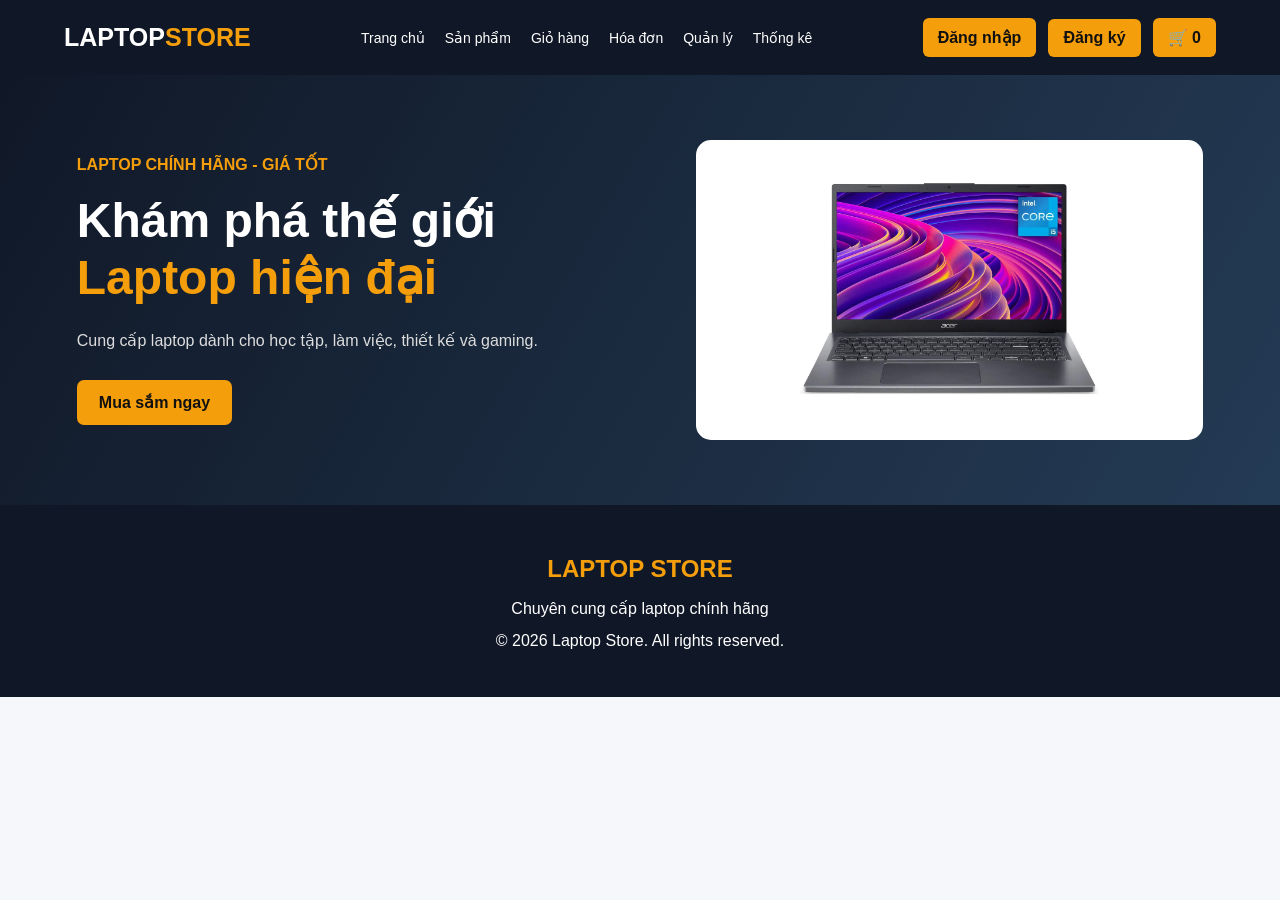
<file: laptop/index.html>
<!DOCTYPE html>
<html lang="vi">
<head>
    <meta charset="UTF-8">
    <meta name="viewport" content="width=device-width, initial-scale=1.0">
    <title>LAPTOP STORE - Cửa hàng laptop</title>
    <link rel="stylesheet" href="style.css">
</head>
<body>

<header class="header">
    <div class="logo">LAPTOP<span>STORE</span></div>

    <nav class="navbar">
        <a href="#home" onclick="showSection('home')">Trang chủ</a>
        <a href="#products" onclick="showSection('products')">Sản phẩm</a>
        <a href="#cart" onclick="showSection('cart')">Giỏ hàng</a>
        <a href="#invoices" onclick="showSection('invoices')">Hóa đơn</a>
        <a href="#management" onclick="showSection('management')">Quản lý</a>
        <a href="#statistics" onclick="showSection('statistics')">Thống kê</a>
    </nav>

    <div class="header-right">
        <button id="loginBtn" class="btn-login">Đăng nhập</button>
        <button id="registerBtn" class="btn-login">Đăng ký</button>
        <button id="logoutBtn" class="btn-login hidden">Đăng xuất</button>
        <button class="cart-button" onclick="showSection('cart')">
            🛒 <span id="cartCount">0</span>
        </button>
    </div>
</header>

<main>

    <section id="home" class="section hero">
        <div class="hero-content">
            <p class="tagline">LAPTOP CHÍNH HÃNG - GIÁ TỐT</p>
            <h1>Khám phá thế giới<br><span>Laptop hiện đại</span></h1>
            <p>
                Cung cấp laptop dành cho học tập,
                làm việc, thiết kế và gaming.
            </p>
            <button class="btn-primary" onclick="showSection('products')">
                Mua sắm ngay
            </button>
        </div>

        <div class="hero-image">
            <img src="image/acer-aspire.jpg" alt="Laptop nổi bật">
        </div>
    </section>

    <section class="categories">
        <h2>Danh mục sản phẩm</h2>
        <div class="category-list">
            <button onclick="filterCategory('all')">Tất cả</button>
            <button onclick="filterCategory('office')">Văn phòng</button>
            <button onclick="filterCategory('gaming')">Gaming</button>
            <button onclick="filterCategory('apple')">MacBook</button>
        </div>
    </section>

    <section id="products" class="section">
        <div class="section-heading">
            <div>
                <h2>Sản phẩm nổi bật</h2>
                <p>Khám phá 15 mẫu laptop tại Laptop Store</p>
            </div>
        </div>

        <div class="search-area">
            <input type="text" id="searchInput"
                   placeholder="Tìm kiếm tên laptop...">

            <select id="sortPrice">
                <option value="default">Sắp xếp mặc định</option>
                <option value="asc">Giá thấp đến cao</option>
                <option value="desc">Giá cao đến thấp</option>
            </select>
        </div>

        <div id="productList" class="product-grid"></div>
    </section>

    <section id="cart" class="section hidden">
        <h2>Giỏ hàng của bạn</h2>
        <div id="cartList"></div>

        <div class="cart-total">
            <h3>Tổng tiền: <span id="cartTotal">0 ₫</span></h3>
            <button class="btn-primary" onclick="checkout()">
                Thanh toán
            </button>
        </div>
    </section>

    <section id="invoices" class="section hidden">
        <h2>Quản lý hóa đơn</h2>
        <div class="table-wrapper">
            <table>
                <thead>
                    <tr>
                        <th>Mã hóa đơn</th>
                        <th>Khách hàng</th>
                        <th>Ngày tạo</th>
                        <th>Tổng tiền</th>
                        <th>Chi tiết</th>
                    </tr>
                </thead>
                <tbody id="invoiceList"></tbody>
            </table>
        </div>
    </section>

    <section id="management" class="section hidden">
        <h2>Hệ thống quản lý</h2>

        <div class="management-menu">
            <button onclick="showManagement('productManagement')">
                Quản lý sản phẩm
            </button>
            <button onclick="showManagement('customerManagement')">
                Quản lý khách hàng
            </button>
            <button onclick="showManagement('employeeManagement')">
                Quản lý nhân viên
            </button>
        </div>

        <div id="productManagement" class="management-content">
            <h3>Danh sách sản phẩm</h3>

            <div class="admin-form">
                <input id="newName" placeholder="Tên laptop">
                <input id="newPrice" type="number" min="1" placeholder="Giá bán">
                <input id="newImage" placeholder="Tên ảnh, ví dụ: image/acer.jpg">
                <input id="newBrand" placeholder="Thương hiệu">
                <input id="newCPU" placeholder="CPU">
                <input id="newRAM" placeholder="RAM">
                <input id="newStorage" placeholder="Ổ cứng">

                <button class="btn-primary" onclick="addProduct()">
                    Thêm sản phẩm
                </button>
            </div>

            <div id="adminProductList"></div>
        </div>

        <div id="customerManagement" class="management-content hidden">
            <h3>Danh sách khách hàng</h3>
            <div class="table-wrapper">
                <table>
                    <thead>
                        <tr>
                            <th>STT</th>
                            <th>Họ tên</th>
                            <th>Số điện thoại</th>
                            <th>Email</th>
                        </tr>
                    </thead>
                    <tbody id="customerList"></tbody>
                </table>
            </div>
        </div>

        <div id="employeeManagement" class="management-content hidden">
            <h3>Danh sách nhân viên</h3>
            <div class="table-wrapper">
                <table>
                    <thead>
                        <tr>
                            <th>Mã NV</th>
                            <th>Họ tên</th>
                            <th>Chức vụ</th>
                            <th>Số điện thoại</th>
                        </tr>
                    </thead>
                    <tbody id="employeeList"></tbody>
                </table>
            </div>
        </div>
    </section>

    <section id="statistics" class="section hidden">
        <h2>Thống kê kinh doanh</h2>

        <div class="stat-grid">
            <div class="stat-card">
                <p>Tổng sản phẩm</p>
                <h3 id="totalProducts">15</h3>
            </div>
            <div class="stat-card">
                <p>Tổng hóa đơn</p>
                <h3 id="totalInvoices">0</h3>
            </div>
            <div class="stat-card">
                <p>Tổng doanh thu</p>
                <h3 id="totalRevenue">0 ₫</h3>
            </div>
            <div class="stat-card">
                <p>Khách hàng</p>
                <h3 id="totalCustomers">0</h3>
            </div>
        </div>
    </section>

</main>

<!-- ĐĂNG NHẬP -->
<div id="loginModal" class="modal hidden">
    <div class="modal-content">
        <button class="close-modal" onclick="closeLogin()">×</button>
        <h2>Đăng nhập hệ thống</h2>

        <input id="username" placeholder="Tên đăng nhập">
        <input id="password" type="password" placeholder="Mật khẩu">

        <button class="btn-primary full-width" onclick="login()">
            Đăng nhập
        </button>

        <p id="loginMessage"></p>
        <small>Tài khoản demo: admin / 123456</small>
    </div>
</div>

<!-- ĐĂNG KÝ -->
<div id="registerModal" class="modal hidden">
    <div class="modal-content">
        <button class="close-modal" onclick="closeRegister()">×</button>
        <h2>Đăng ký tài khoản</h2>

        <input id="registerFullName" placeholder="Họ và tên">
        <input id="registerUsername" placeholder="Tên đăng nhập">
        <input id="registerEmail" type="email" placeholder="Email">
        <input id="registerPassword" type="password" placeholder="Mật khẩu">
        <input id="confirmPassword" type="password" placeholder="Nhập lại mật khẩu">

        <button class="btn-primary full-width" onclick="register()">
            Đăng ký
        </button>

        <p id="registerMessage"></p>
    </div>
</div>

<!-- THANH TOÁN -->
<div id="checkoutModal" class="modal hidden">
    <div class="modal-content">
        <button class="close-modal" onclick="closeCheckout()">×</button>
        <h2>Thông tin thanh toán</h2>

        <input id="customerName" placeholder="Họ tên khách hàng">
        <input id="customerPhone" type="tel" placeholder="Số điện thoại">
        <input id="customerEmail" type="email" placeholder="Email">

        <div id="checkoutTotal" class="checkout-total"></div>

        <button class="btn-primary full-width" onclick="confirmCheckout()">
            Xác nhận đặt hàng
        </button>
    </div>
</div>

<!-- CHI TIẾT HÓA ĐƠN -->
<div id="invoiceModal" class="modal hidden">
    <div class="modal-content invoice-content">
        <button class="close-modal" onclick="closeInvoice()">×</button>
        <div id="invoiceDetail"></div>
        <button class="btn-primary" onclick="window.print()">
            In hóa đơn
        </button>
    </div>
</div>

<footer>
    <h2>LAPTOP STORE</h2>
    <p>Chuyên cung cấp laptop chính hãng</p>
    <p>© 2026 Laptop Store. All rights reserved.</p>
</footer>

<script src="app.js"></script>
</body>
</html>
</file>
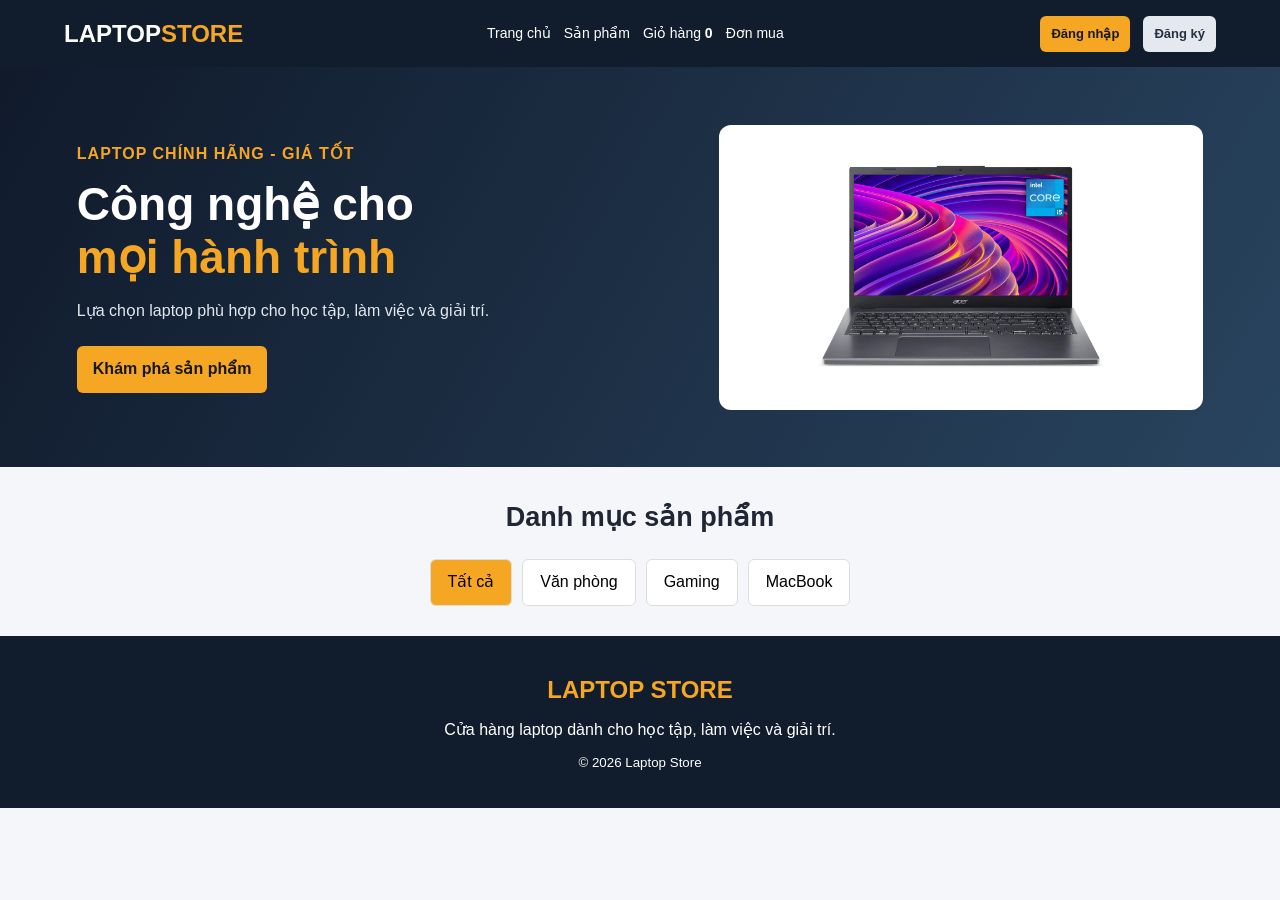
<file: LTW/index.html>
<!DOCTYPE html>
<html lang="vi">
<head>
  <meta charset="UTF-8">
  <meta name="viewport" content="width=device-width, initial-scale=1.0">
  <title>Laptop Store</title>
  <link rel="stylesheet" href="style.css">
</head>
<body>
<header class="site-header">
  <a class="logo" href="#" onclick="showSection('home')">LAPTOP<span>STORE</span></a>
  <nav>
    <a href="#" onclick="showSection('home')">Trang chủ</a>
    <a href="#" onclick="showSection('products')">Sản phẩm</a>
    <a href="#" onclick="showSection('cart')">Giỏ hàng <b id="cartCount">0</b></a>
    <a href="#" onclick="showSection('myOrders')">Đơn mua</a>
    <a href="#" id="adminNav" class="hidden" onclick="showSection('admin')">Quản trị</a>
  </nav>
  <div class="account">
    <span id="welcome"></span>
    <button id="loginOpen" class="btn small">Đăng nhập</button>
    <button id="registerOpen" class="btn small secondary">Đăng ký</button>
    <button id="profileOpen" class="btn small hidden">Tài khoản</button>
    <button id="logout" class="btn small danger hidden">Đăng xuất</button>
  </div>
</header>

<main>
  <section id="home" class="page hero">
    <div>
      <p class="eyebrow">LAPTOP CHÍNH HÃNG - GIÁ TỐT</p>
      <h1>Công nghệ cho<br><span>mọi hành trình</span></h1>
      <p>Lựa chọn laptop phù hợp cho học tập, làm việc và giải trí.</p>
      <button class="btn" onclick="showSection('products')">Khám phá sản phẩm</button>
    </div>
    <img src="image/acer-aspire.jpg" alt="Laptop nổi bật" onerror="this.src='https://placehold.co/600x400?text=Laptop+Store'">
  </section>

  <section class="category-strip">
    <h2>Danh mục sản phẩm</h2>
    <div id="categoryButtons" class="category-buttons"></div>
  </section>

  <section id="products" class="page hidden">
    <h2>Sản phẩm laptop</h2>
    <div class="shop-layout">
      <button class="btn secondary filter-toggle" onclick="document.getElementById('filterPanel').classList.toggle('open')">☰ Bộ lọc nâng cao</button>
      <aside id="filterPanel" class="filter-panel">
        <div class="filter-head"><strong>Bộ lọc nâng cao</strong><button class="link-btn" onclick="resetFilters()">Xóa tất cả</button></div>
        <div class="filter-group">
          <h4>Danh mục</h4>
          <select id="filterCategory" onchange="searchProducts()"><option value="all">Tất cả danh mục</option></select>
        </div>
        <div class="filter-group">
          <h4>Khoảng giá (₫)</h4>
          <div class="price-row">
            <input id="priceMin" type="number" min="0" placeholder="Từ" oninput="searchProducts()">
            <input id="priceMax" type="number" min="0" placeholder="Đến" oninput="searchProducts()">
          </div>
          <div class="presets">
            <button onclick="setPrice(0,15000000)">Dưới 15tr</button>
            <button onclick="setPrice(15000000,25000000)">15 - 25tr</button>
            <button onclick="setPrice(25000000,35000000)">25 - 35tr</button>
            <button onclick="setPrice(35000000,0)">Trên 35tr</button>
          </div>
        </div>
        <div class="filter-group"><h4>Thương hiệu</h4><div id="facetBrand"></div></div>
        <div class="filter-group"><h4>CPU / Chip</h4><div id="facetCPU"></div></div>
        <div class="filter-group"><h4>RAM</h4><div id="facetRAM"></div></div>
        <div class="filter-group"><h4>Ổ cứng</h4><div id="facetStorage"></div></div>
        <div class="filter-group">
          <label class="check"><input type="checkbox" id="inStock" onchange="searchProducts()"><span>Chỉ hiện sản phẩm còn hàng</span></label>
        </div>
      </aside>
      <div class="shop-main">
        <div class="shop-top">
          <input id="searchName" placeholder="Tìm theo tên, hãng, CPU, mã sản phẩm..." oninput="searchProducts()">
          <select id="sortPrice" onchange="searchProducts()">
            <option value="none">Sắp xếp mặc định</option>
            <option value="asc">Giá tăng dần</option>
            <option value="desc">Giá giảm dần</option>
            <option value="ram">RAM cao nhất</option>
            <option value="storage">Ổ cứng lớn nhất</option>
          </select>
        </div>
        <div id="resultCount" class="result-count"></div>
        <div id="activeChips" class="chips"></div>
        <div id="productGrid" class="product-grid"></div>
    <div id="productPages" class="pagination"></div>
      </div>
    </div>
  </section>

  <section id="detail" class="page hidden">
    <button class="btn secondary" onclick="showSection('products')">← Quay lại</button>
    <div id="detailContent"></div>
  </section>

  <section id="cart" class="page hidden">
    <h2>Giỏ hàng</h2>
    <div id="cartContent"></div>
    <div class="cart-summary">
      <strong id="cartTotal">Tổng tiền: 0 ₫</strong>
      <button class="btn" onclick="startCheckout()">Đặt hàng</button>
    </div>
  </section>

  <section id="myOrders" class="page hidden">
    <h2>Đơn hàng đã mua</h2>
    <div id="myOrdersContent"></div>
  </section>

  <section id="admin" class="page hidden">
    <h2>Khu vực quản trị</h2>
    <div class="admin-tabs">
      <button onclick="adminTab('customers')">Khách hàng</button>
      <button onclick="adminTab('categories')">Loại sản phẩm</button>
      <button onclick="adminTab('productsAdmin')">Sản phẩm</button>
      <button onclick="adminTab('imports')">Nhập hàng</button>
      <button onclick="adminTab('prices')">Giá bán</button>
      <button onclick="adminTab('orders')">Đơn hàng</button>
      <button onclick="adminTab('inventory')">Tồn kho</button>
      <button onclick="adminTab('stats')">Thống kê</button>
    </div>

    <div id="customers" class="admin-panel">
      <h3>Quản lý khách hàng</h3>
      <div id="customerTable"></div>
    </div>

    <div id="categories" class="admin-panel hidden">
      <h3>Quản lý loại sản phẩm</h3>
      <div class="form-row">
        <input id="catCode" placeholder="Mã loại">
        <input id="catName" placeholder="Tên loại">
        <button class="btn" onclick="addCategory()">Thêm loại</button>
      </div>
      <div id="categoryTable"></div>
    </div>

    <div id="productsAdmin" class="admin-panel hidden">
      <h3>Quản lý sản phẩm</h3>
      <input id="editProductId" type="hidden">
      <div class="form-grid">
        <input id="pCode" placeholder="Mã sản phẩm">
        <input id="pName" placeholder="Tên sản phẩm">
        <select id="pCategory"></select>
        <input id="pBrand" placeholder="Thương hiệu">
        <input id="pPrice" type="number" min="1" placeholder="Giá bán">
        <input id="pImage" placeholder="Đường dẫn hình ảnh">
        <input id="pCPU" placeholder="CPU">
        <input id="pRAM" placeholder="RAM">
        <input id="pStorage" placeholder="Ổ cứng">
        <textarea id="pDescription" placeholder="Mô tả sản phẩm"></textarea>
      </div>
      <button class="btn" onclick="saveProduct()">Lưu sản phẩm</button>
      <button class="btn secondary" onclick="resetProductForm()">Làm mới</button>
      <div id="productAdminTable"></div>
    </div>

    <div id="imports" class="admin-panel hidden">
      <h3>Quản lý phiếu nhập</h3>
      <div class="form-row">
        <input id="importDate" type="date">
        <select id="importProduct"></select>
        <input id="importCost" type="number" min="1" placeholder="Giá nhập">
        <input id="importQty" type="number" min="1" placeholder="Số lượng">
        <button class="btn" onclick="addImportLine()">Thêm sản phẩm</button>
      </div>
      <div id="draftImport"></div>
      <button class="btn" onclick="finishImport()">Hoàn thành phiếu nhập</button>
      <h3>Tra cứu phiếu nhập</h3>
      <input id="importSearch" placeholder="Tìm theo mã phiếu" oninput="renderImports()">
      <div id="importTable"></div>
    </div>

    <div id="prices" class="admin-panel hidden">
      <h3>Quản lý tỷ lệ lợi nhuận và giá bán</h3>
      <div class="form-row">
        <select id="marginCategory"></select>
        <input id="marginPercent" type="number" min="0" placeholder="Lợi nhuận %">
        <button class="btn" onclick="saveCategoryMargin()">Lưu theo loại</button>
      </div>
      <div id="priceTable"></div>
    </div>

    <div id="orders" class="admin-panel hidden">
      <h3>Quản lý đơn đặt hàng</h3>
      <div class="form-row">
        <label>Từ ngày <input id="orderStart" type="date"></label>
        <label>Đến ngày <input id="orderEnd" type="date"></label>
        <select id="orderStatus">
          <option value="all">Tất cả trạng thái</option>
          <option>Mới đặt</option>
          <option>Đã xử lý</option>
          <option>Đã giao</option>
          <option>Đã hủy</option>
        </select>
        <button class="btn" onclick="renderAdminOrders()">Tra cứu</button>
      </div>
      <div id="adminOrderTable"></div>
    </div>

    <div id="inventory" class="admin-panel hidden">
      <h3>Số lượng tồn kho</h3>
      <div class="form-row">
        <select id="stockCategory"></select>
        <button class="btn" onclick="renderInventory()">Tra cứu</button>
      </div>
      <div id="inventoryTable"></div>
      <h3>Lịch sử nhập - xuất</h3>
      <div class="form-row">
        <select id="movementProduct"></select>
        <input id="movementStart" type="date">
        <input id="movementEnd" type="date">
        <button class="btn" onclick="renderMovements()">Tra cứu</button>
      </div>
      <div id="movementTable"></div>
    </div>

    <div id="stats" class="admin-panel hidden">
      <h3>Thống kê</h3>
      <div id="statistics" class="stat-grid"></div>
    </div>
  </section>
</main>

<div id="loginModal" class="modal hidden">
  <div class="modal-box">
    <button class="close" onclick="closeModal('loginModal')">×</button>
    <h2>Đăng nhập</h2>
    <label>Đăng nhập với</label>
    <select id="loginRole">
      <option value="customer">Khách hàng</option>
      <option value="admin">Quản trị viên</option>
    </select>
    <input id="loginUsername" placeholder="Tên đăng nhập">
    <input id="loginPassword" type="password" placeholder="Mật khẩu">
    <button class="btn full" onclick="login()">Đăng nhập</button>
    <p id="loginMessage"></p>
    <small>Tài khoản admin mẫu: admin / 123456</small>
  </div>
</div>

<div id="registerModal" class="modal hidden">
  <div class="modal-box">
    <button class="close" onclick="closeModal('registerModal')">×</button>
    <h2>Đăng ký</h2>
    <input id="regName" placeholder="Họ và tên">
    <input id="regUsername" placeholder="Tên đăng nhập">
    <input id="regEmail" type="email" placeholder="Email">
    <input id="regPhone" placeholder="Số điện thoại">
    <input id="regAddress" placeholder="Địa chỉ nhận hàng">
    <input id="regPassword" type="password" placeholder="Mật khẩu">
    <input id="regConfirm" type="password" placeholder="Nhập lại mật khẩu">
    <button class="btn full" onclick="register()">Tạo tài khoản</button>
    <p id="registerMessage"></p>
  </div>
</div>

<div id="profileModal" class="modal hidden">
  <div class="modal-box">
    <button class="close" onclick="closeModal('profileModal')">×</button>
    <h2>Thông tin cá nhân</h2>
    <input id="profileName" placeholder="Họ tên">
    <input id="profileEmail" type="email" placeholder="Email">
    <input id="profilePhone" placeholder="Số điện thoại">
    <input id="profileAddress" placeholder="Địa chỉ">
    <button class="btn full" onclick="saveProfile()">Lưu thay đổi</button>
    <p id="profileMessage"></p>
  </div>
</div>

<div id="checkoutModal" class="modal hidden">
  <div class="modal-box wide">
    <button class="close" onclick="closeModal('checkoutModal')">×</button>
    <h2>Xác nhận đặt hàng</h2>
    <label>Địa chỉ nhận hàng</label>
    <select id="addressType" onchange="toggleNewAddress()">
      <option value="saved">Dùng địa chỉ tài khoản</option>
      <option value="new">Nhập địa chỉ mới</option>
    </select>
    <input id="shipName" placeholder="Tên người nhận">
    <input id="shipPhone" placeholder="Số điện thoại">
    <input id="shipAddress" placeholder="Địa chỉ nhận hàng">
    <input id="shipEmail" type="email" placeholder="Email">
    <label>Phương thức thanh toán</label>
    <select id="payment">
      <option value="Tiền mặt khi nhận hàng">Tiền mặt khi nhận hàng (mặc định)</option>
      <option value="Chuyển khoản">Chuyển khoản</option>
      <option value="Thanh toán trực tuyến (mô phỏng)">Thanh toán trực tuyến</option>
    </select>
    <p id="checkoutAmount" class="checkout-amount"></p>
    <button class="btn full" onclick="placeOrder()">Xác nhận mua hàng</button>
  </div>
</div>

<div id="orderModal" class="modal hidden">
  <div class="modal-box wide">
    <button class="close" onclick="closeModal('orderModal')">×</button>
    <div id="orderDetail"></div>
  </div>
</div>

<footer>
  <h2>LAPTOP STORE</h2>
  <p>Cửa hàng laptop dành cho học tập, làm việc và giải trí.</p>
  <small>© 2026 Laptop Store</small>
</footer>

<script src="app.js"></script>
</body>
</html>
</file>
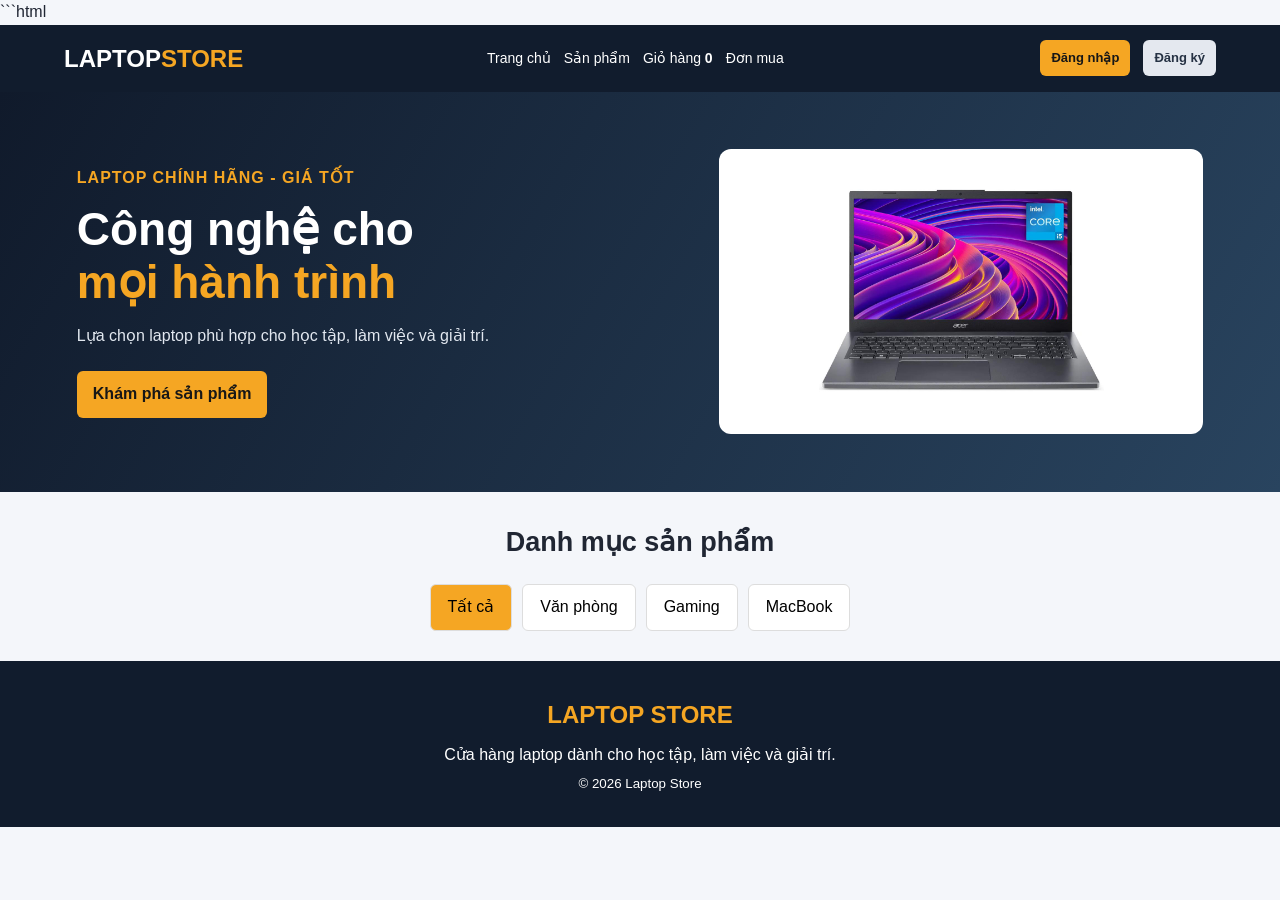
<file: SGU-Html/tét/index.html>
```html
<!DOCTYPE html>
<html lang="vi">
<head>
  <meta charset="UTF-8">
  <meta name="viewport" content="width=device-width, initial-scale=1.0">
  <title>Laptop Store</title>
  <link rel="stylesheet" href="style.css">
</head>
<body>
<header class="site-header">
  <a class="logo" href="#" onclick="showSection('home')">LAPTOP<span>STORE</span></a>
  <nav>
    <a href="#" onclick="showSection('home')">Trang chủ</a>
    <a href="#" onclick="showSection('products')">Sản phẩm</a>
    <a href="#" onclick="showSection('cart')">Giỏ hàng <b id="cartCount">0</b></a>
    <a href="#" onclick="showSection('myOrders')">Đơn mua</a>
    <a href="#" id="adminNav" class="hidden" onclick="showSection('admin')">Quản trị</a>
  </nav>
  <div class="account">
    <span id="welcome"></span>
    <button id="loginOpen" class="btn small">Đăng nhập</button>
    <button id="registerOpen" class="btn small secondary">Đăng ký</button>
    <button id="profileOpen" class="btn small hidden">Tài khoản</button>
    <button id="logout" class="btn small danger hidden">Đăng xuất</button>
  </div>
</header>

<main>
  <section id="home" class="page hero">
    <div>
      <p class="eyebrow">LAPTOP CHÍNH HÃNG - GIÁ TỐT</p>
      <h1>Công nghệ cho<br><span>mọi hành trình</span></h1>
      <p>Lựa chọn laptop phù hợp cho học tập, làm việc và giải trí.</p>
      <button class="btn" onclick="showSection('products')">Khám phá sản phẩm</button>
    </div>
    <img src="image/acer-aspire.jpg" alt="Laptop nổi bật" onerror="this.src='https://placehold.co/600x400?text=Laptop+Store'">
  </section>

  <section class="category-strip">
    <h2>Danh mục sản phẩm</h2>
    <div id="categoryButtons" class="category-buttons"></div>
  </section>

  <section id="products" class="page hidden">
    <h2>Sản phẩm laptop</h2>
    <div class="filters">
      <input id="searchName" placeholder="Tìm theo tên sản phẩm">
      <select id="filterCategory"><option value="all">Tất cả danh mục</option></select>
      <input id="priceMin" type="number" min="0" placeholder="Giá từ">
      <input id="priceMax" type="number" min="0" placeholder="Giá đến">
      <select id="sortPrice">
        <option value="none">Sắp xếp</option>
        <option value="asc">Giá tăng dần</option>
        <option value="desc">Giá giảm dần</option>
      </select>
      <button class="btn" onclick="searchProducts()">Tìm kiếm</button>
    </div>
    <div id="productGrid" class="product-grid"></div>
    <div id="productPages" class="pagination"></div>
  </section>

  <section id="detail" class="page hidden">
    <button class="btn secondary" onclick="showSection('products')">← Quay lại</button>
    <div id="detailContent"></div>
  </section>

  <section id="cart" class="page hidden">
    <h2>Giỏ hàng</h2>
    <div id="cartContent"></div>
    <div class="cart-summary">
      <strong id="cartTotal">Tổng tiền: 0 ₫</strong>
      <button class="btn" onclick="startCheckout()">Đặt hàng</button>
    </div>
  </section>

  <section id="myOrders" class="page hidden">
    <h2>Đơn hàng đã mua</h2>
    <div id="myOrdersContent"></div>
  </section>

  <section id="admin" class="page hidden">
    <h2>Khu vực quản trị</h2>
    <div class="admin-tabs">
      <button onclick="adminTab('customers')">Khách hàng</button>
      <button onclick="adminTab('categories')">Loại sản phẩm</button>
      <button onclick="adminTab('productsAdmin')">Sản phẩm</button>
      <button onclick="adminTab('imports')">Nhập hàng</button>
      <button onclick="adminTab('prices')">Giá bán</button>
      <button onclick="adminTab('orders')">Đơn hàng</button>
      <button onclick="adminTab('inventory')">Tồn kho</button>
      <button onclick="adminTab('stats')">Thống kê</button>
    </div>

    <div id="customers" class="admin-panel">
      <h3>Quản lý khách hàng</h3>
      <div id="customerTable"></div>
    </div>

    <div id="categories" class="admin-panel hidden">
      <h3>Quản lý loại sản phẩm</h3>
      <div class="form-row">
        <input id="catCode" placeholder="Mã loại">
        <input id="catName" placeholder="Tên loại">
        <button class="btn" onclick="addCategory()">Thêm loại</button>
      </div>
      <div id="categoryTable"></div>
    </div>

    <div id="productsAdmin" class="admin-panel hidden">
      <h3>Quản lý sản phẩm</h3>
      <input id="editProductId" type="hidden">
      <div class="form-grid">
        <input id="pCode" placeholder="Mã sản phẩm">
        <input id="pName" placeholder="Tên sản phẩm">
        <select id="pCategory"></select>
        <input id="pBrand" placeholder="Thương hiệu">
        <input id="pPrice" type="number" min="1" placeholder="Giá bán">
        <input id="pImage" placeholder="Đường dẫn hình ảnh">
        <input id="pCPU" placeholder="CPU">
        <input id="pRAM" placeholder="RAM">
        <input id="pStorage" placeholder="Ổ cứng">
        <textarea id="pDescription" placeholder="Mô tả sản phẩm"></textarea>
      </div>
      <button class="btn" onclick="saveProduct()">Lưu sản phẩm</button>
      <button class="btn secondary" onclick="resetProductForm()">Làm mới</button>
      <div id="productAdminTable"></div>
    </div>

    <div id="imports" class="admin-panel hidden">
      <h3>Quản lý phiếu nhập</h3>
      <div class="form-row">
        <input id="importDate" type="date">
        <select id="importProduct"></select>
        <input id="importCost" type="number" min="1" placeholder="Giá nhập">
        <input id="importQty" type="number" min="1" placeholder="Số lượng">
        <button class="btn" onclick="addImportLine()">Thêm sản phẩm</button>
      </div>
      <div id="draftImport"></div>
      <button class="btn" onclick="finishImport()">Hoàn thành phiếu nhập</button>
      <h3>Tra cứu phiếu nhập</h3>
      <input id="importSearch" placeholder="Tìm theo mã phiếu" oninput="renderImports()">
      <div id="importTable"></div>
    </div>

    <div id="prices" class="admin-panel hidden">
      <h3>Quản lý tỷ lệ lợi nhuận và giá bán</h3>
      <div class="form-row">
        <select id="marginCategory"></select>
        <input id="marginPercent" type="number" min="0" placeholder="Lợi nhuận %">
        <button class="btn" onclick="saveCategoryMargin()">Lưu theo loại</button>
      </div>
      <div id="priceTable"></div>
    </div>

    <div id="orders" class="admin-panel hidden">
      <h3>Quản lý đơn đặt hàng</h3>
      <div class="form-row">
        <label>Từ ngày <input id="orderStart" type="date"></label>
        <label>Đến ngày <input id="orderEnd" type="date"></label>
        <select id="orderStatus">
          <option value="all">Tất cả trạng thái</option>
          <option>Mới đặt</option>
          <option>Đã xử lý</option>
          <option>Đã giao</option>
          <option>Đã hủy</option>
        </select>
        <button class="btn" onclick="renderAdminOrders()">Tra cứu</button>
      </div>
      <div id="adminOrderTable"></div>
    </div>

    <div id="inventory" class="admin-panel hidden">
      <h3>Số lượng tồn kho</h3>
      <div class="form-row">
        <select id="stockCategory"></select>
        <button class="btn" onclick="renderInventory()">Tra cứu</button>
      </div>
      <div id="inventoryTable"></div>
      <h3>Lịch sử nhập - xuất</h3>
      <div class="form-row">
        <select id="movementProduct"></select>
        <input id="movementStart" type="date">
        <input id="movementEnd" type="date">
        <button class="btn" onclick="renderMovements()">Tra cứu</button>
      </div>
      <div id="movementTable"></div>
    </div>

    <div id="stats" class="admin-panel hidden">
      <h3>Thống kê</h3>
      <div id="statistics" class="stat-grid"></div>
    </div>
  </section>
</main>

<div id="loginModal" class="modal hidden">
  <div class="modal-box">
    <button class="close" onclick="closeModal('loginModal')">×</button>
    <h2>Đăng nhập</h2>
    <label>Đăng nhập với</label>
    <select id="loginRole">
      <option value="customer">Khách hàng</option>
      <option value="admin">Quản trị viên</option>
    </select>
    <input id="loginUsername" placeholder="Tên đăng nhập">
    <input id="loginPassword" type="password" placeholder="Mật khẩu">
    <button class="btn full" onclick="login()">Đăng nhập</button>
    <p id="loginMessage"></p>
    <small>Tài khoản admin mẫu: admin / 123456</small>
  </div>
</div>

<div id="registerModal" class="modal hidden">
  <div class="modal-box">
    <button class="close" onclick="closeModal('registerModal')">×</button>
    <h2>Đăng ký</h2>
    <input id="regName" placeholder="Họ và tên">
    <input id="regUsername" placeholder="Tên đăng nhập">
    <input id="regEmail" type="email" placeholder="Email">
    <input id="regPhone" placeholder="Số điện thoại">
    <input id="regAddress" placeholder="Địa chỉ nhận hàng">
    <input id="regPassword" type="password" placeholder="Mật khẩu">
    <input id="regConfirm" type="password" placeholder="Nhập lại mật khẩu">
    <button class="btn full" onclick="register()">Tạo tài khoản</button>
    <p id="registerMessage"></p>
  </div>
</div>

<div id="profileModal" class="modal hidden">
  <div class="modal-box">
    <button class="close" onclick="closeModal('profileModal')">×</button>
    <h2>Thông tin cá nhân</h2>
    <input id="profileName" placeholder="Họ tên">
    <input id="profileEmail" type="email" placeholder="Email">
    <input id="profilePhone" placeholder="Số điện thoại">
    <input id="profileAddress" placeholder="Địa chỉ">
    <button class="btn full" onclick="saveProfile()">Lưu thay đổi</button>
    <p id="profileMessage"></p>
  </div>
</div>

<div id="checkoutModal" class="modal hidden">
  <div class="modal-box wide">
    <button class="close" onclick="closeModal('checkoutModal')">×</button>
    <h2>Xác nhận đặt hàng</h2>
    <label>Địa chỉ nhận hàng</label>
    <select id="addressType" onchange="toggleNewAddress()">
      <option value="saved">Dùng địa chỉ tài khoản</option>
      <option value="new">Nhập địa chỉ mới</option>
    </select>
    <input id="shipName" placeholder="Tên người nhận">
    <input id="shipPhone" placeholder="Số điện thoại">
    <input id="shipAddress" placeholder="Địa chỉ nhận hàng">
    <input id="shipEmail" type="email" placeholder="Email">
    <label>Phương thức thanh toán</label>
    <select id="payment">
      <option value="Tiền mặt khi nhận hàng">Tiền mặt khi nhận hàng (mặc định)</option>
      <option value="Chuyển khoản">Chuyển khoản</option>
      <option value="Thanh toán trực tuyến (mô phỏng)">Thanh toán trực tuyến</option>
    </select>
    <p id="checkoutAmount" class="checkout-amount"></p>
    <button class="btn full" onclick="placeOrder()">Xác nhận mua hàng</button>
  </div>
</div>

<div id="orderModal" class="modal hidden">
  <div class="modal-box wide">
    <button class="close" onclick="closeModal('orderModal')">×</button>
    <div id="orderDetail"></div>
  </div>
</div>

<footer>
  <h2>LAPTOP STORE</h2>
  <p>Cửa hàng laptop dành cho học tập, làm việc và giải trí.</p>
  <small>© 2026 Laptop Store</small>
</footer>

<script src="app.js"></script>
</body>
</html>
</file>
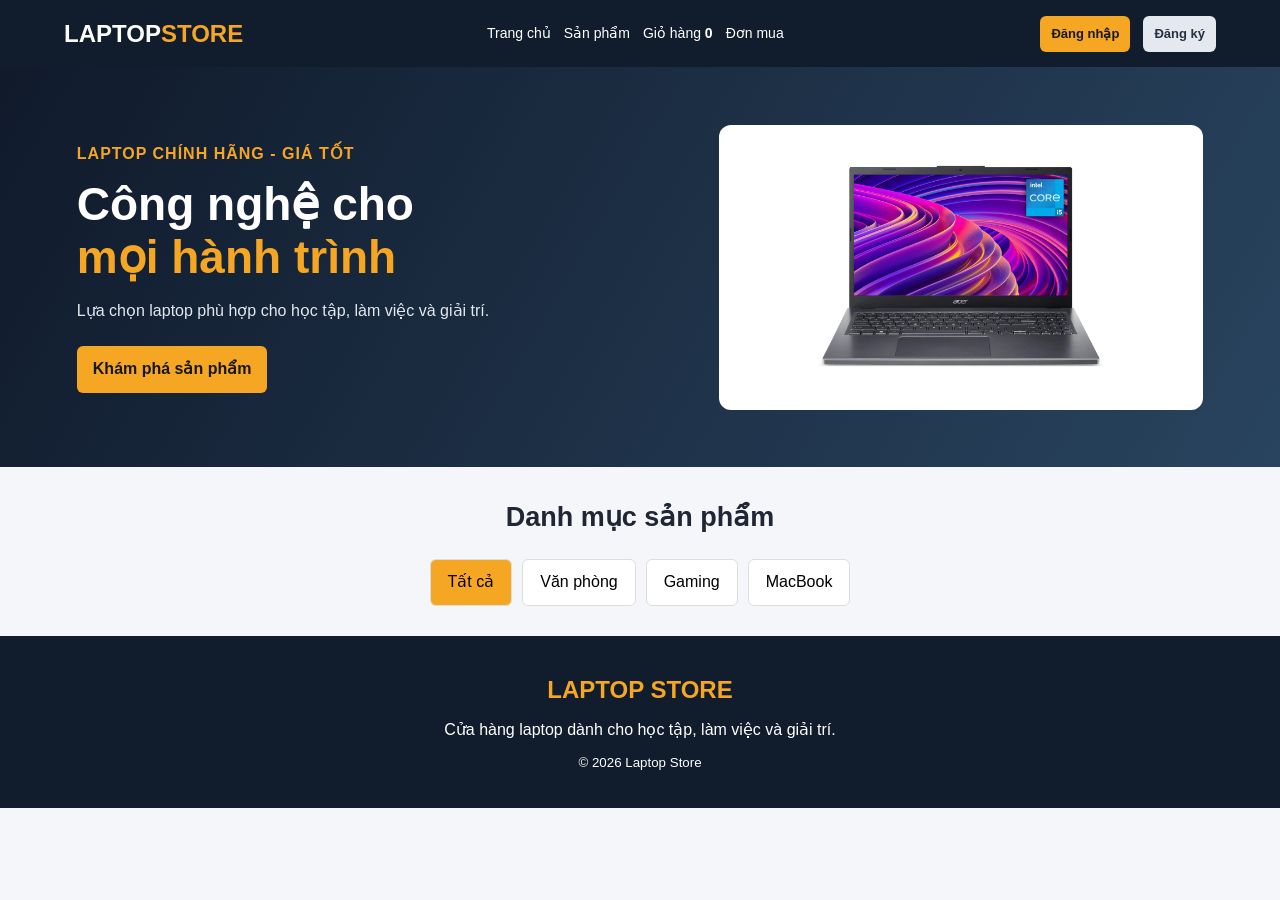
<file: LTW/laptop-store.html>
<!DOCTYPE html>
<html lang="vi">
<head>
  <meta charset="UTF-8">
  <meta name="viewport" content="width=device-width, initial-scale=1.0">
  <title>Laptop Store</title>
  <style>
*{box-sizing:border-box;margin:0;padding:0}
body{font-family:Arial,sans-serif;background:#f4f6fa;color:#202633;line-height:1.55}
button,input,select,textarea{font:inherit}
button{cursor:pointer}
.hidden{display:none!important}
.site-header{background:#111c2d;color:#fff;padding:15px 5%;display:flex;align-items:center;justify-content:space-between;gap:18px;flex-wrap:wrap}
.logo{font-size:24px;font-weight:800;color:#fff;text-decoration:none}
.logo span{color:#f5a623}
nav,.account{display:flex;align-items:center;gap:13px;flex-wrap:wrap}
nav a{color:#fff;text-decoration:none;font-size:14px}
nav a:hover{color:#f5a623}
#welcome{font-size:13px;color:#ffdc9b}
.btn{border:0;border-radius:6px;padding:11px 16px;background:#f5a623;color:#171717;font-weight:700}
.btn:hover{filter:brightness(.94)}
.btn.secondary{background:#e4e8ef;color:#263244}
.btn.danger{background:#c93636;color:#fff}
.btn.small{padding:8px 11px;font-size:13px}
.btn.full{width:100%;margin-top:12px}
.page{padding:42px 6%;min-height:300px}
.page h2,.category-strip h2{margin-bottom:20px;font-size:27px}
.hero{min-height:400px;display:flex;align-items:center;justify-content:space-between;gap:30px;background:linear-gradient(120deg,#101a2b,#29445f);color:#fff}
.hero h1{font-size:46px;line-height:1.15;margin:12px 0}
.hero h1 span,.eyebrow{color:#f5a623}
.hero p:not(.eyebrow){margin:15px 0 22px;color:#e2e8f0}
.hero img{width:43%;height:285px;object-fit:contain;background:#fff;border-radius:12px}
.eyebrow{font-weight:bold;letter-spacing:1px}
.category-strip{padding:30px 6%;text-align:center}
.category-buttons{display:flex;justify-content:center;gap:10px;flex-wrap:wrap}
.category-buttons button,.admin-tabs button{padding:10px 17px;border:1px solid #ddd;background:#fff;border-radius:6px}
.category-buttons button.active,.category-buttons button:hover,.admin-tabs button:hover{background:#f5a623}
input,select,textarea{width:100%;padding:11px;border:1px solid #d4d9e2;border-radius:6px;background:#fff;min-width:0}
textarea{min-height:75px;resize:vertical}
input:focus,select:focus,textarea:focus{outline:1px solid #f5a623;border-color:#f5a623}
.product-grid{display:grid;grid-template-columns:repeat(4,minmax(0,1fr));gap:18px}
.product-card{background:#fff;border-radius:10px;overflow:hidden;box-shadow:0 3px 12px #15223812;transition:.2s}
.product-card:hover{transform:translateY(-3px)}
.product-card img{width:100%;height:175px;object-fit:contain;padding:12px}
.product-info{padding:14px}
.product-info h3{font-size:16px;min-height:42px}
.product-info p{font-size:13px;color:#687386;margin:5px 0}
.price{font-size:19px;color:#d83b45;font-weight:bold;margin:9px 0}
.product-info .btn{width:100%;margin-top:7px}
.pagination{display:flex;justify-content:center;gap:7px;margin:25px}
.pagination button{border:1px solid #ddd;background:#fff;border-radius:5px;padding:8px 12px}
.pagination button.active{background:#111c2d;color:#fff}
.detail-layout{display:grid;grid-template-columns:1fr 1.2fr;gap:30px;background:#fff;padding:25px;border-radius:10px;margin-top:20px}
.detail-layout img{width:100%;max-height:350px;object-fit:contain}
.cart-line{display:flex;align-items:center;gap:18px;background:#fff;padding:14px;margin:12px 0;border-radius:8px;flex-wrap:wrap}
.cart-line img{width:100px;height:80px;object-fit:contain}
.cart-line .line-info{flex:1;min-width:180px}
.cart-line button{padding:6px 10px;border:0;border-radius:4px;margin:3px;background:#e6eaf0}
.cart-line .remove{background:#c93636;color:#fff}
.cart-summary{display:flex;justify-content:space-between;align-items:center;gap:15px;flex-wrap:wrap;background:#fff;padding:20px;border-radius:8px;margin-top:15px}
.table-wrap{overflow-x:auto;margin:14px 0}
table{border-collapse:collapse;width:100%;min-width:650px;background:#fff}
th,td{padding:10px;border-bottom:1px solid #e8ebf0;text-align:left}
th{background:#111c2d;color:#fff}
td button{padding:7px 9px;border:0;border-radius:4px;background:#f5a623;margin:2px}
.danger-btn{background:#c93636!important;color:#fff}
.admin-tabs{display:flex;gap:8px;flex-wrap:wrap;margin:15px 0 22px}
.admin-panel{background:#fff;border-radius:9px;padding:20px;margin-bottom:18px}
.admin-panel h3{margin:8px 0 15px}
.form-row{display:flex;gap:9px;align-items:center;flex-wrap:wrap;margin:12px 0}
.form-row>*{flex:1;min-width:130px}
.form-grid{display:grid;grid-template-columns:repeat(2,minmax(0,1fr));gap:10px;margin:14px 0}
.form-grid textarea{grid-column:span 2}
.admin-item{display:flex;justify-content:space-between;align-items:center;gap:12px;padding:12px 0;border-bottom:1px solid #edf0f4;flex-wrap:wrap}
.muted{color:#718096}
.low{color:#c62828;font-weight:bold}
.status{display:inline-block;background:#e9eef5;padding:4px 8px;border-radius:12px;font-size:12px}
.stat-grid{display:grid;grid-template-columns:repeat(4,1fr);gap:14px}
.stat-card{background:#f7f9fc;border-left:4px solid #f5a623;padding:20px;border-radius:8px}
.stat-card strong{font-size:23px;display:block;margin-top:8px}
.modal{position:fixed;inset:0;background:#0009;display:flex;align-items:center;justify-content:center;padding:15px;z-index:99}
.modal-box{background:#fff;padding:26px;border-radius:11px;width:100%;max-width:430px;max-height:90vh;overflow:auto;position:relative}
.modal-box.wide{max-width:640px}
.modal-box h2{margin-bottom:15px}
.modal-box input,.modal-box select{margin:6px 0}
.modal-box label{display:block;margin-top:8px;font-weight:bold}
.close{position:absolute;right:12px;top:7px;border:0;background:none;font-size:27px}
.checkout-amount{font-size:19px;font-weight:bold;margin:15px 0}
#loginMessage,#registerMessage,#profileMessage{margin-top:10px;font-size:14px}
footer{text-align:center;background:#111c2d;color:#fff;padding:30px;line-height:2}
footer h2{color:#f5a623}
@media(max-width:1000px){
  .product-grid{grid-template-columns:repeat(3,1fr)}
}
@media(max-width:700px){
  .hero{flex-direction:column;align-items:stretch}
  .hero img{width:100%}
  .hero h1{font-size:36px}
  .product-grid{grid-template-columns:repeat(2,1fr)}
  .stat-grid{grid-template-columns:repeat(2,1fr)}
  .detail-layout{grid-template-columns:1fr}
}
@media(max-width:460px){
  .product-grid,.form-grid,.stat-grid{grid-template-columns:1fr}
  .form-grid textarea{grid-column:auto}
  .cart-line{align-items:flex-start}
  .hero h1{font-size:31px}
}
/* ===== Bộ lọc nâng cao ===== */
.shop-layout{display:grid;grid-template-columns:270px minmax(0,1fr);gap:22px;align-items:start}
.filter-panel{background:#fff;border-radius:10px;padding:16px 18px;position:sticky;top:12px;max-height:calc(100vh - 24px);overflow:auto;box-shadow:0 3px 12px #15223812}
.filter-head{display:flex;justify-content:space-between;align-items:center;padding-bottom:8px;border-bottom:2px solid #f5a623}
.link-btn{border:0;background:none;color:#c93636;font-size:13px;text-decoration:underline}
.filter-group{padding:13px 0;border-bottom:1px solid #edf0f4}
.filter-group:last-child{border-bottom:0}
.filter-group h4{font-size:14px;margin-bottom:9px}
.check{display:flex;align-items:center;gap:9px;font-size:14px;padding:4px 0;cursor:pointer}
.check input{width:auto;margin:0;accent-color:#f5a623}
.check span{flex:1}
.check em{font-style:normal;font-size:12px;color:#718096;background:#f0f3f8;padding:1px 8px;border-radius:10px}
.check.zero{opacity:.45}
.price-row{display:flex;gap:7px}
.presets{display:flex;flex-wrap:wrap;gap:6px;margin-top:9px}
.presets button{border:1px solid #d4d9e2;background:#fff;border-radius:14px;padding:4px 10px;font-size:12px}
.presets button:hover{background:#f5a623;border-color:#f5a623}
.shop-top{display:grid;grid-template-columns:1fr 210px;gap:10px}
.result-count{margin:14px 0 8px;font-size:14px;color:#687386}
.chips{display:flex;flex-wrap:wrap;gap:7px;margin-bottom:14px}
.chip{border:1px solid #f5a623;background:#fff3dc;border-radius:14px;padding:4px 11px;font-size:13px}
.chip:hover{background:#ffe4ad}
.filter-toggle{display:none;width:100%}
.shop-main .product-grid{grid-template-columns:repeat(3,minmax(0,1fr))}
@media(max-width:1000px){
  .shop-layout{grid-template-columns:1fr}
  .filter-toggle{display:block}
  .filter-panel{display:none;position:static;max-height:none}
  .filter-panel.open{display:block}
  .shop-main .product-grid{grid-template-columns:repeat(3,minmax(0,1fr))}
}
@media(max-width:700px){
  .shop-main .product-grid{grid-template-columns:repeat(2,minmax(0,1fr))}
  .shop-top{grid-template-columns:1fr}
}
@media(max-width:460px){
  .shop-main .product-grid{grid-template-columns:1fr}
}

</style>
</head>
<body>
<header class="site-header">
  <a class="logo" href="#" onclick="showSection('home')">LAPTOP<span>STORE</span></a>
  <nav>
    <a href="#" onclick="showSection('home')">Trang chủ</a>
    <a href="#" onclick="showSection('products')">Sản phẩm</a>
    <a href="#" onclick="showSection('cart')">Giỏ hàng <b id="cartCount">0</b></a>
    <a href="#" onclick="showSection('myOrders')">Đơn mua</a>
    <a href="#" id="adminNav" class="hidden" onclick="showSection('admin')">Quản trị</a>
  </nav>
  <div class="account">
    <span id="welcome"></span>
    <button id="loginOpen" class="btn small">Đăng nhập</button>
    <button id="registerOpen" class="btn small secondary">Đăng ký</button>
    <button id="profileOpen" class="btn small hidden">Tài khoản</button>
    <button id="logout" class="btn small danger hidden">Đăng xuất</button>
  </div>
</header>

<main>
  <section id="home" class="page hero">
    <div>
      <p class="eyebrow">LAPTOP CHÍNH HÃNG - GIÁ TỐT</p>
      <h1>Công nghệ cho<br><span>mọi hành trình</span></h1>
      <p>Lựa chọn laptop phù hợp cho học tập, làm việc và giải trí.</p>
      <button class="btn" onclick="showSection('products')">Khám phá sản phẩm</button>
    </div>
    <img src="image/acer-aspire.jpg" alt="Laptop nổi bật" onerror="this.src='https://placehold.co/600x400?text=Laptop+Store'">
  </section>

  <section class="category-strip">
    <h2>Danh mục sản phẩm</h2>
    <div id="categoryButtons" class="category-buttons"></div>
  </section>

  <section id="products" class="page hidden">
    <h2>Sản phẩm laptop</h2>
    <div class="shop-layout">
      <button class="btn secondary filter-toggle" onclick="document.getElementById('filterPanel').classList.toggle('open')">☰ Bộ lọc nâng cao</button>
      <aside id="filterPanel" class="filter-panel">
        <div class="filter-head"><strong>Bộ lọc nâng cao</strong><button class="link-btn" onclick="resetFilters()">Xóa tất cả</button></div>
        <div class="filter-group">
          <h4>Danh mục</h4>
          <select id="filterCategory" onchange="searchProducts()"><option value="all">Tất cả danh mục</option></select>
        </div>
        <div class="filter-group">
          <h4>Khoảng giá (₫)</h4>
          <div class="price-row">
            <input id="priceMin" type="number" min="0" placeholder="Từ" oninput="searchProducts()">
            <input id="priceMax" type="number" min="0" placeholder="Đến" oninput="searchProducts()">
          </div>
          <div class="presets">
            <button onclick="setPrice(0,15000000)">Dưới 15tr</button>
            <button onclick="setPrice(15000000,25000000)">15 - 25tr</button>
            <button onclick="setPrice(25000000,35000000)">25 - 35tr</button>
            <button onclick="setPrice(35000000,0)">Trên 35tr</button>
          </div>
        </div>
        <div class="filter-group"><h4>Thương hiệu</h4><div id="facetBrand"></div></div>
        <div class="filter-group"><h4>CPU / Chip</h4><div id="facetCPU"></div></div>
        <div class="filter-group"><h4>RAM</h4><div id="facetRAM"></div></div>
        <div class="filter-group"><h4>Ổ cứng</h4><div id="facetStorage"></div></div>
        <div class="filter-group">
          <label class="check"><input type="checkbox" id="inStock" onchange="searchProducts()"><span>Chỉ hiện sản phẩm còn hàng</span></label>
        </div>
      </aside>
      <div class="shop-main">
        <div class="shop-top">
          <input id="searchName" placeholder="Tìm theo tên, hãng, CPU, mã sản phẩm..." oninput="searchProducts()">
          <select id="sortPrice" onchange="searchProducts()">
            <option value="none">Sắp xếp mặc định</option>
            <option value="asc">Giá tăng dần</option>
            <option value="desc">Giá giảm dần</option>
            <option value="ram">RAM cao nhất</option>
            <option value="storage">Ổ cứng lớn nhất</option>
          </select>
        </div>
        <div id="resultCount" class="result-count"></div>
        <div id="activeChips" class="chips"></div>
        <div id="productGrid" class="product-grid"></div>
    <div id="productPages" class="pagination"></div>
      </div>
    </div>
  </section>

  <section id="detail" class="page hidden">
    <button class="btn secondary" onclick="showSection('products')">← Quay lại</button>
    <div id="detailContent"></div>
  </section>

  <section id="cart" class="page hidden">
    <h2>Giỏ hàng</h2>
    <div id="cartContent"></div>
    <div class="cart-summary">
      <strong id="cartTotal">Tổng tiền: 0 ₫</strong>
      <button class="btn" onclick="startCheckout()">Đặt hàng</button>
    </div>
  </section>

  <section id="myOrders" class="page hidden">
    <h2>Đơn hàng đã mua</h2>
    <div id="myOrdersContent"></div>
  </section>

  <section id="admin" class="page hidden">
    <h2>Khu vực quản trị</h2>
    <div class="admin-tabs">
      <button onclick="adminTab('customers')">Khách hàng</button>
      <button onclick="adminTab('categories')">Loại sản phẩm</button>
      <button onclick="adminTab('productsAdmin')">Sản phẩm</button>
      <button onclick="adminTab('imports')">Nhập hàng</button>
      <button onclick="adminTab('prices')">Giá bán</button>
      <button onclick="adminTab('orders')">Đơn hàng</button>
      <button onclick="adminTab('inventory')">Tồn kho</button>
      <button onclick="adminTab('stats')">Thống kê</button>
    </div>

    <div id="customers" class="admin-panel">
      <h3>Quản lý khách hàng</h3>
      <div id="customerTable"></div>
    </div>

    <div id="categories" class="admin-panel hidden">
      <h3>Quản lý loại sản phẩm</h3>
      <div class="form-row">
        <input id="catCode" placeholder="Mã loại">
        <input id="catName" placeholder="Tên loại">
        <button class="btn" onclick="addCategory()">Thêm loại</button>
      </div>
      <div id="categoryTable"></div>
    </div>

    <div id="productsAdmin" class="admin-panel hidden">
      <h3>Quản lý sản phẩm</h3>
      <input id="editProductId" type="hidden">
      <div class="form-grid">
        <input id="pCode" placeholder="Mã sản phẩm">
        <input id="pName" placeholder="Tên sản phẩm">
        <select id="pCategory"></select>
        <input id="pBrand" placeholder="Thương hiệu">
        <input id="pPrice" type="number" min="1" placeholder="Giá bán">
        <input id="pImage" placeholder="Đường dẫn hình ảnh">
        <input id="pCPU" placeholder="CPU">
        <input id="pRAM" placeholder="RAM">
        <input id="pStorage" placeholder="Ổ cứng">
        <textarea id="pDescription" placeholder="Mô tả sản phẩm"></textarea>
      </div>
      <button class="btn" onclick="saveProduct()">Lưu sản phẩm</button>
      <button class="btn secondary" onclick="resetProductForm()">Làm mới</button>
      <div id="productAdminTable"></div>
    </div>

    <div id="imports" class="admin-panel hidden">
      <h3>Quản lý phiếu nhập</h3>
      <div class="form-row">
        <input id="importDate" type="date">
        <select id="importProduct"></select>
        <input id="importCost" type="number" min="1" placeholder="Giá nhập">
        <input id="importQty" type="number" min="1" placeholder="Số lượng">
        <button class="btn" onclick="addImportLine()">Thêm sản phẩm</button>
      </div>
      <div id="draftImport"></div>
      <button class="btn" onclick="finishImport()">Hoàn thành phiếu nhập</button>
      <h3>Tra cứu phiếu nhập</h3>
      <input id="importSearch" placeholder="Tìm theo mã phiếu" oninput="renderImports()">
      <div id="importTable"></div>
    </div>

    <div id="prices" class="admin-panel hidden">
      <h3>Quản lý tỷ lệ lợi nhuận và giá bán</h3>
      <div class="form-row">
        <select id="marginCategory"></select>
        <input id="marginPercent" type="number" min="0" placeholder="Lợi nhuận %">
        <button class="btn" onclick="saveCategoryMargin()">Lưu theo loại</button>
      </div>
      <div id="priceTable"></div>
    </div>

    <div id="orders" class="admin-panel hidden">
      <h3>Quản lý đơn đặt hàng</h3>
      <div class="form-row">
        <label>Từ ngày <input id="orderStart" type="date"></label>
        <label>Đến ngày <input id="orderEnd" type="date"></label>
        <select id="orderStatus">
          <option value="all">Tất cả trạng thái</option>
          <option>Mới đặt</option>
          <option>Đã xử lý</option>
          <option>Đã giao</option>
          <option>Đã hủy</option>
        </select>
        <button class="btn" onclick="renderAdminOrders()">Tra cứu</button>
      </div>
      <div id="adminOrderTable"></div>
    </div>

    <div id="inventory" class="admin-panel hidden">
      <h3>Số lượng tồn kho</h3>
      <div class="form-row">
        <select id="stockCategory"></select>
        <button class="btn" onclick="renderInventory()">Tra cứu</button>
      </div>
      <div id="inventoryTable"></div>
      <h3>Lịch sử nhập - xuất</h3>
      <div class="form-row">
        <select id="movementProduct"></select>
        <input id="movementStart" type="date">
        <input id="movementEnd" type="date">
        <button class="btn" onclick="renderMovements()">Tra cứu</button>
      </div>
      <div id="movementTable"></div>
    </div>

    <div id="stats" class="admin-panel hidden">
      <h3>Thống kê</h3>
      <div id="statistics" class="stat-grid"></div>
    </div>
  </section>
</main>

<div id="loginModal" class="modal hidden">
  <div class="modal-box">
    <button class="close" onclick="closeModal('loginModal')">×</button>
    <h2>Đăng nhập</h2>
    <label>Đăng nhập với</label>
    <select id="loginRole">
      <option value="customer">Khách hàng</option>
      <option value="admin">Quản trị viên</option>
    </select>
    <input id="loginUsername" placeholder="Tên đăng nhập">
    <input id="loginPassword" type="password" placeholder="Mật khẩu">
    <button class="btn full" onclick="login()">Đăng nhập</button>
    <p id="loginMessage"></p>
    <small>Tài khoản admin mẫu: admin / 123456</small>
  </div>
</div>

<div id="registerModal" class="modal hidden">
  <div class="modal-box">
    <button class="close" onclick="closeModal('registerModal')">×</button>
    <h2>Đăng ký</h2>
    <input id="regName" placeholder="Họ và tên">
    <input id="regUsername" placeholder="Tên đăng nhập">
    <input id="regEmail" type="email" placeholder="Email">
    <input id="regPhone" placeholder="Số điện thoại">
    <input id="regAddress" placeholder="Địa chỉ nhận hàng">
    <input id="regPassword" type="password" placeholder="Mật khẩu">
    <input id="regConfirm" type="password" placeholder="Nhập lại mật khẩu">
    <button class="btn full" onclick="register()">Tạo tài khoản</button>
    <p id="registerMessage"></p>
  </div>
</div>

<div id="profileModal" class="modal hidden">
  <div class="modal-box">
    <button class="close" onclick="closeModal('profileModal')">×</button>
    <h2>Thông tin cá nhân</h2>
    <input id="profileName" placeholder="Họ tên">
    <input id="profileEmail" type="email" placeholder="Email">
    <input id="profilePhone" placeholder="Số điện thoại">
    <input id="profileAddress" placeholder="Địa chỉ">
    <button class="btn full" onclick="saveProfile()">Lưu thay đổi</button>
    <p id="profileMessage"></p>
  </div>
</div>

<div id="checkoutModal" class="modal hidden">
  <div class="modal-box wide">
    <button class="close" onclick="closeModal('checkoutModal')">×</button>
    <h2>Xác nhận đặt hàng</h2>
    <label>Địa chỉ nhận hàng</label>
    <select id="addressType" onchange="toggleNewAddress()">
      <option value="saved">Dùng địa chỉ tài khoản</option>
      <option value="new">Nhập địa chỉ mới</option>
    </select>
    <input id="shipName" placeholder="Tên người nhận">
    <input id="shipPhone" placeholder="Số điện thoại">
    <input id="shipAddress" placeholder="Địa chỉ nhận hàng">
    <input id="shipEmail" type="email" placeholder="Email">
    <label>Phương thức thanh toán</label>
    <select id="payment">
      <option value="Tiền mặt khi nhận hàng">Tiền mặt khi nhận hàng (mặc định)</option>
      <option value="Chuyển khoản">Chuyển khoản</option>
      <option value="Thanh toán trực tuyến (mô phỏng)">Thanh toán trực tuyến</option>
    </select>
    <p id="checkoutAmount" class="checkout-amount"></p>
    <button class="btn full" onclick="placeOrder()">Xác nhận mua hàng</button>
  </div>
</div>

<div id="orderModal" class="modal hidden">
  <div class="modal-box wide">
    <button class="close" onclick="closeModal('orderModal')">×</button>
    <div id="orderDetail"></div>
  </div>
</div>

<footer>
  <h2>LAPTOP STORE</h2>
  <p>Cửa hàng laptop dành cho học tập, làm việc và giải trí.</p>
  <small>© 2026 Laptop Store</small>
</footer>

<script>
/* LAPTOP STORE - JavaScript
   Phiên bản chạy độc lập bằng localStorage để phục vụ demo/chấm file HTML.
   Dữ liệu chỉ nằm trên trình duyệt đang sử dụng; đây chưa phải hệ thống bảo mật/backend thật.
*/
"use strict";

const KEY = {
  products: "ls_products_v2",
  categories: "ls_categories_v2",
  users: "ls_users_v2",
  orders: "ls_orders_v2",
  cart: "ls_cart_v2",
  imports: "ls_imports_v2",
  moves: "ls_moves_v2",
  margins: "ls_margins_v2"
};

const seedCategories = [
  { id: "office", code: "L01", name: "Văn phòng", margin: 15, active: true },
  { id: "gaming", code: "L02", name: "Gaming", margin: 18, active: true },
  { id: "apple", code: "L03", name: "MacBook", margin: 12, active: true }
];

const seedProducts = [
  ["LT001","Acer Aspire","Acer","Intel Core i5","16GB","SSD 512GB",14500000,"image/acer-aspire.jpg","office","Laptop học tập và văn phòng."],
  ["LT002","ASUS VivoBook","ASUS","Intel Core i5","16GB","SSD 512GB",15900000,"image/asus-vivobook.jpg","office","Laptop mỏng nhẹ cho công việc."],
  ["LT003","Lenovo IdeaPad","Lenovo","AMD Ryzen 5","16GB","SSD 512GB",14900000,"image/lenovo-ideapad.jpg","office","Phù hợp học tập và làm việc."],
  ["LT004","HP Pavilion","HP","Intel Core i5","16GB","SSD 512GB",16500000,"image/hp-pavilion.jpg","office","Thiết kế hiện đại."],
  ["LT005","Dell Inspiron","Dell","Intel Core i5","16GB","SSD 512GB",16900000,"image/dell-inspiron.jpg","office","Laptop đa dụng."],
  ["LT006","HP Victus","HP","AMD Ryzen 5","16GB","SSD 512GB",19900000,"image/hp-victus.jpg","gaming","Laptop gaming và giải trí."],
  ["LT007","Dell Gaming","Dell","Intel Core i5","16GB","SSD 512GB",21500000,"image/dell-gaming.jpg","gaming","Hiệu năng dành cho game."],
  ["LT008","Lenovo Legion","Lenovo","Intel Core i7","16GB","SSD 1TB",28900000,"image/lenovo-legion.jpg","gaming","Dòng máy hiệu năng cao."],
  ["LT009","Acer Nitro","Acer","Intel Core i5","16GB","SSD 512GB",21900000,"image/acer-nitro.jpg","gaming","Laptop gaming phổ biến."],
  ["LT010","ASUS TUF Gaming","ASUS","AMD Ryzen 7","16GB","SSD 512GB",24900000,"image/asus-tuf.jpg","gaming","Thiết kế bền bỉ."],
  ["LT011","MacBook Pro M4","Apple","Apple M4","16GB","SSD 512GB",39900000,"image/macbook-pro-m4.jpg","apple","MacBook Pro chip M4."],
  ["LT012","MacBook Pro M3","Apple","Apple M3","8GB","SSD 512GB",32900000,"image/macbook-pro-m3.jpg","apple","MacBook Pro chip M3."],
  ["LT013","MacBook Air M4","Apple","Apple M4","16GB","SSD 256GB",27900000,"image/macbook-air-m4.jpg","apple","MacBook Air chip M4."],
  ["LT014","MacBook Air M3","Apple","Apple M3","8GB","SSD 256GB",24900000,"image/macbook-air-m3.jpg","apple","MacBook Air chip M3."],
  ["LT015","MacBook Air M2","Apple","Apple M2","8GB","SSD 256GB",22900000,"image/macbook-air-m2.jpg","apple","MacBook Air chip M2."]
].map((a, i) => ({
  id: i + 1,
  code: a[0],
  name: a[1],
  brand: a[2],
  cpu: a[3],
  ram: a[4],
  storage: a[5],
  price: a[6],
  image: a[7],
  category: a[8],
  description: a[9],
  stock: 5,
  cost: 0,
  active: true
}));

function read(key, fallback) {
  try {
    const raw = localStorage.getItem(key);
    return raw === null ? fallback : JSON.parse(raw);
  } catch {
    return fallback;
  }
}

function write(key, value) {
  localStorage.setItem(key, JSON.stringify(value));
}

function money(n) {
  return Number(n || 0).toLocaleString("vi-VN") + " ₫";
}

function safe(s) {
  return String(s ?? "").replace(/[&<>"']/g, c => ({
    "&": "&amp;",
    "<": "&lt;",
    ">": "&gt;",
    '"': "&quot;",
    "'": "&#39;"
  }[c]));
}

function dateOnly(value) {
  return new Date(value).toISOString().slice(0, 10);
}

let categories = read(KEY.categories, seedCategories);
let products = read(KEY.products, seedProducts);

let users = read(KEY.users, [{
  fullName: "Quản trị viên",
  username: "admin",
  email: "admin@laptopstore.local",
  phone: "",
  address: "",
  password: "123456",
  role: "admin",
  active: true
}]);

let orders = read(KEY.orders, []);
let cart = read(KEY.cart, []);
let imports = read(KEY.imports, []);
let movements = read(KEY.moves, []);
let margins = read(KEY.margins, {});

let page = 1;
let pageSize = 8;
let selectedCategory = "all";
let draftLines = [];

function persist() {
  write(KEY.categories, categories);
  write(KEY.products, products);
  write(KEY.users, users);
  write(KEY.orders, orders);
  write(KEY.cart, cart);
  write(KEY.imports, imports);
  write(KEY.moves, movements);
  write(KEY.margins, margins);
}

function user() {
  const name = sessionStorage.getItem("ls_current_user");
  return users.find(x => x.username === name) || null;
}

function admin() {
  return user()?.role === "admin";
}

function requireLogin() {
  if (!user()) {
    alert("Bạn cần đăng nhập trước.");
    openModal("loginModal");
    return false;
  }
  return true;
}

function requireAdmin() {
  if (!admin()) {
    alert("Chức năng này chỉ dành cho quản trị viên.");
    openModal("loginModal");
    return false;
  }
  return true;
}

function openModal(id) {
  document.getElementById(id).classList.remove("hidden");
}

function closeModal(id) {
  document.getElementById(id).classList.add("hidden");
}

function showSection(id) {
  if (id === "admin" && !requireAdmin()) return;
  if (["cart", "myOrders"].includes(id) && !requireLogin()) return;

  document.querySelectorAll("main>.page").forEach(x => x.classList.add("hidden"));
  document.getElementById(id).classList.remove("hidden");

  if (id === "products") renderProducts();
  if (id === "cart") renderCart();
  if (id === "myOrders") renderMyOrders();

  if (id === "admin") {
    adminTab("customers");
    refreshAdmin();
  }

  window.scrollTo({ top: 0, behavior: "smooth" });
}

function updateAccount() {
  const u = user();

  document.getElementById("welcome").textContent = u
    ? `Xin chào, ${u.fullName} (${u.role === "admin" ? "Admin" : "Khách hàng"})`
    : "";

  ["loginOpen", "registerOpen"].forEach(id => {
    document.getElementById(id).classList.toggle("hidden", !!u);
  });

  document.getElementById("logout").classList.toggle("hidden", !u);
  document.getElementById("profileOpen").classList.toggle("hidden", !u || u.role === "admin");
  document.getElementById("adminNav").classList.toggle("hidden", !admin());

  updateCartCount();
}

function updateCartCount() {
  document.getElementById("cartCount").textContent =
    cart.reduce((s, x) => s + x.qty, 0);
}

function fillOptions() {
  const active = categories.filter(c => c.active);

  const catOptions = active.map(c =>
    `<option value="${safe(c.id)}">${safe(c.name)}</option>`
  ).join("");

  const productOptions = products.map(p =>
    `<option value="${p.id}">${safe(p.name)}</option>`
  ).join("");

  const configs = [
    ["filterCategory", '<option value="all">Tất cả danh mục</option>' + catOptions],
    ["pCategory", catOptions],
    ["stockCategory", '<option value="all">Tất cả loại</option>' + catOptions],
    ["marginCategory", catOptions],
    ["importProduct", productOptions],
    ["movementProduct", productOptions]
  ];

  configs.forEach(([id, html]) => {
    const el = document.getElementById(id);
    if (el) {
      const old = el.value;
      el.innerHTML = html;
      if ([...el.options].some(o => o.value === old)) el.value = old;
    }
  });
}

function renderCategories() {
  const el = document.getElementById("categoryButtons");

  el.innerHTML =
    `<button class="${selectedCategory === "all" ? "active" : ""}" onclick="chooseCategory('all')">Tất cả</button>` +
    categories.filter(c => c.active).map(c =>
      `<button class="${selectedCategory === c.id ? "active" : ""}" onclick="chooseCategory('${safe(c.id)}')">${safe(c.name)}</button>`
    ).join("");
}

function chooseCategory(id) {
  selectedCategory = id;
  document.getElementById("filterCategory").value = id;
  page = 1;
  renderCategories();
  showSection("products");
}

function searchProducts() {
  page = 1;
  renderProducts();
}

/* ===== Bộ lọc nâng cao ===== */
const facets = { brand: new Set(), cpu: new Set(), ram: new Set(), storage: new Set() };

function ramGB(p) {
  const m = String(p.ram || "").match(/(\d+)/);
  return m ? Number(m[1]) : 0;
}

function storageGB(p) {
  const m = String(p.storage || "").toUpperCase().match(/(\d+(?:[.,]\d+)?)\s*(TB|GB)/);
  if (!m) return 0;
  const n = parseFloat(m[1].replace(",", "."));
  return m[2] === "TB" ? n * 1024 : n;
}

function fmtGB(n) {
  return n >= 1024 ? (n / 1024) + "TB" : n + "GB";
}

const facetDefs = {
  brand:   { el: "facetBrand",   title: "Hãng",   val: p => p.brand || "",           label: v => v,                numeric: false },
  cpu:     { el: "facetCPU",     title: "CPU",    val: p => p.cpu || "",             label: v => v,                numeric: false },
  ram:     { el: "facetRAM",     title: "RAM",    val: p => String(ramGB(p) || ""),  label: v => v + "GB",        numeric: true },
  storage: { el: "facetStorage", title: "Ổ cứng", val: p => String(storageGB(p) || ""), label: v => fmtGB(Number(v)), numeric: true }
};

function filterState() {
  return {
    keyword: document.getElementById("searchName").value.trim().toLowerCase(),
    category: document.getElementById("filterCategory").value,
    min: Number(document.getElementById("priceMin").value || 0),
    max: Number(document.getElementById("priceMax").value || 0),
    inStock: document.getElementById("inStock").checked
  };
}

/* skip: bỏ qua 1 nhóm lọc để đếm số lượng cho nhóm đó */
function matches(p, f, skip) {
  if (p.active === false) return false;
  if (f.keyword && !(p.name + " " + p.brand + " " + p.cpu + " " + p.code + " " + p.ram + " " + p.storage).toLowerCase().includes(f.keyword)) return false;
  if (f.category !== "all" && p.category !== f.category) return false;
  if (p.price < f.min) return false;
  if (f.max && p.price > f.max) return false;
  if (f.inStock && p.stock <= 0) return false;

  for (const key in facets) {
    if (key === skip || !facets[key].size) continue;
    if (!facets[key].has(facetDefs[key].val(p))) return false;
  }
  return true;
}

function toggleFacet(key, value) {
  if (facets[key].has(value)) facets[key].delete(value);
  else facets[key].add(value);
  page = 1;
  renderProducts();
}

function setPrice(min, max) {
  document.getElementById("priceMin").value = min || "";
  document.getElementById("priceMax").value = max || "";
  page = 1;
  renderProducts();
}

function resetFilters() {
  document.getElementById("searchName").value = "";
  document.getElementById("filterCategory").value = "all";
  document.getElementById("priceMin").value = "";
  document.getElementById("priceMax").value = "";
  document.getElementById("sortPrice").value = "none";
  document.getElementById("inStock").checked = false;
  Object.values(facets).forEach(s => s.clear());
  selectedCategory = "all";
  renderCategories();
  page = 1;
  renderProducts();
}

function renderFacets() {
  const f = filterState();

  Object.entries(facetDefs).forEach(([key, def]) => {
    const el = document.getElementById(def.el);
    if (!el) return;

    const values = [...new Set(
      products.filter(p => p.active !== false).map(def.val).filter(Boolean)
    )];

    values.sort(def.numeric
      ? (a, b) => Number(a) - Number(b)
      : (a, b) => a.localeCompare(b));

    el.innerHTML = values.map(v => {
      const count = products.filter(p => matches(p, f, key) && def.val(p) === v).length;
      const checked = facets[key].has(v);

      return `
        <label class="check ${count === 0 && !checked ? "zero" : ""}">
          <input type="checkbox" value="${safe(v)}" ${checked ? "checked" : ""}
            onchange="toggleFacet('${key}', this.value)">
          <span>${safe(def.label(v))}</span>
          <em>${count}</em>
        </label>`;
    }).join("") || '<p class="muted">Chưa có dữ liệu.</p>';
  });
}

function renderChips() {
  const f = filterState();
  const chips = [];

  Object.entries(facetDefs).forEach(([key, def]) => {
    facets[key].forEach(v => {
      chips.push({ text: def.title + ": " + def.label(v), onclick: `toggleFacet('${key}', this.dataset.v)`, v });
    });
  });

  if (f.min || f.max) {
    const text = f.min && f.max ? `${money(f.min)} - ${money(f.max)}`
      : f.min ? `Từ ${money(f.min)}` : `Đến ${money(f.max)}`;
    chips.push({ text: "Giá: " + text, onclick: "setPrice(0,0)", v: "" });
  }

  if (f.inStock) {
    chips.push({ text: "Còn hàng", onclick: "document.getElementById('inStock').checked=false;searchProducts()", v: "" });
  }

  document.getElementById("activeChips").innerHTML = chips.map(c =>
    `<button class="chip" data-v="${safe(c.v)}" onclick="${c.onclick}">${safe(c.text)} ✕</button>`
  ).join("");
}

function renderProducts() {
  const f = filterState();
  const sort = document.getElementById("sortPrice").value;

  const list = products.filter(p => matches(p, f));

  if (sort === "asc") list.sort((a, b) => a.price - b.price);
  if (sort === "desc") list.sort((a, b) => b.price - a.price);
  if (sort === "ram") list.sort((a, b) => ramGB(b) - ramGB(a) || a.price - b.price);
  if (sort === "storage") list.sort((a, b) => storageGB(b) - storageGB(a) || a.price - b.price);

  const totalPages = Math.max(1, Math.ceil(list.length / pageSize));
  page = Math.min(page, totalPages);

  const current = list.slice((page - 1) * pageSize, page * pageSize);

  document.getElementById("resultCount").textContent =
    `Tìm thấy ${list.length} sản phẩm`;

  document.getElementById("productGrid").innerHTML = current.length
    ? current.map(p => `
      <article class="product-card">
        <img src="${safe(p.image)}" alt="${safe(p.name)}"
          onerror="this.onerror=null;this.src='https://placehold.co/400x300?text=Laptop'">
        <div class="product-info">
          <h3>${safe(p.name)}</h3>
          <p>${safe(p.brand)} · ${safe(p.cpu)}</p>
          <p>${safe(p.ram)} · ${safe(p.storage)}</p>
          <div class="price">${money(p.price)}</div>
          <p class="${p.stock <= 2 ? "low" : ""}">${p.stock > 0 ? "Còn " + p.stock + " sản phẩm" : "Hết hàng"}</p>
          <button class="btn secondary" onclick="viewProduct(${p.id})">Chi tiết</button>
          <button class="btn" onclick="addCart(${p.id})">Thêm giỏ hàng</button>
        </div>
      </article>
    `).join("")
    : '<p>Không có sản phẩm phù hợp. Hãy thử bỏ bớt điều kiện lọc.</p>';

  document.getElementById("productPages").innerHTML = totalPages > 1
    ? Array.from({ length: totalPages }, (_, i) =>
        `<button class="${page === i + 1 ? "active" : ""}" onclick="goPage(${i + 1})">${i + 1}</button>`
      ).join("")
    : "";

  renderFacets();
  renderChips();
}

function goPage(n) {
  page = n;
  renderProducts();
}

function viewProduct(id) {
  const p = products.find(x => x.id === id);
  if (!p) return;

  document.getElementById("detailContent").innerHTML = `
    <div class="detail-layout">
      <img src="${safe(p.image)}" alt="${safe(p.name)}"
        onerror="this.src='https://placehold.co/500x400?text=Laptop'">
      <div>
        <h2>${safe(p.name)}</h2>
        <p><b>Mã:</b> ${safe(p.code)}</p>
        <p><b>Thương hiệu:</b> ${safe(p.brand)}</p>
        <p><b>CPU:</b> ${safe(p.cpu)}</p>
        <p><b>RAM:</b> ${safe(p.ram)}</p>
        <p><b>Ổ cứng:</b> ${safe(p.storage)}</p>
        <p><b>Mô tả:</b> ${safe(p.description)}</p>
        <h2 class="price">${money(p.price)}</h2>
        <p>Tồn kho: ${p.stock}</p>
        <button class="btn" onclick="addCart(${p.id})">Thêm vào giỏ</button>
      </div>
    </div>`;

  document.querySelectorAll("main>.page").forEach(x => x.classList.add("hidden"));
  document.getElementById("detail").classList.remove("hidden");
  window.scrollTo(0, 0);
}

function addCart(id) {
  if (!requireLogin()) return;

  const p = products.find(x => x.id === id);
  if (!p || p.active === false) return;

  if (p.stock <= 0) {
    alert("Sản phẩm hiện đã hết hàng.");
    return;
  }

  const line = cart.find(x => x.productId === id);

  if (line) {
    if (line.qty >= p.stock) {
      alert("Số lượng vượt tồn kho.");
      return;
    }
    line.qty++;
  } else {
    cart.push({ productId: id, qty: 1 });
  }

  write(KEY.cart, cart);
  renderCart();
  updateCartCount();
  alert("Đã thêm vào giỏ hàng.");
}

function totalCart() {
  return cart.reduce((sum, x) => {
    const p = products.find(y => y.id === x.productId);
    return sum + (p ? p.price * x.qty : 0);
  }, 0);
}

function changeQty(id, delta) {
  const line = cart.find(x => x.productId === id);
  const p = products.find(x => x.id === id);

  if (!line || !p) return;

  line.qty += delta;

  if (line.qty <= 0) {
    cart = cart.filter(x => x.productId !== id);
  } else if (line.qty > p.stock) {
    line.qty = p.stock;
    alert("Số lượng đã đạt tồn kho.");
  }

  write(KEY.cart, cart);
  renderCart();
}

function removeCart(id) {
  cart = cart.filter(x => x.productId !== id);
  write(KEY.cart, cart);
  renderCart();
}

function renderCart() {
  document.getElementById("cartContent").innerHTML = cart.length
    ? cart.map(x => {
      const p = products.find(y => y.id === x.productId);
      if (!p) return "";

      return `
        <div class="cart-line">
          <img src="${safe(p.image)}" alt="${safe(p.name)}">
          <div class="line-info">
            <b>${safe(p.name)}</b>
            <p>${money(p.price)}</p>
            <button onclick="changeQty(${p.id},-1)">−</button>
            ${x.qty}
            <button onclick="changeQty(${p.id},1)">+</button>
            <button class="remove" onclick="removeCart(${p.id})">Xóa</button>
          </div>
          <b>${money(p.price * x.qty)}</b>
        </div>`;
    }).join("")
    : "<p>Giỏ hàng đang trống.</p>";

  document.getElementById("cartTotal").textContent =
    "Tổng tiền: " + money(totalCart());

  updateCartCount();
}

function login() {
  const name = document.getElementById("loginUsername").value.trim();
  const pass = document.getElementById("loginPassword").value;
  const role = document.getElementById("loginRole").value;
  const msg = document.getElementById("loginMessage");

  const u = users.find(x =>
    x.username.toLowerCase() === name.toLowerCase() &&
    x.password === pass &&
    x.role === role
  );

  if (!u) {
    msg.textContent = "Tên đăng nhập, mật khẩu hoặc loại tài khoản không đúng.";
    msg.style.color = "red";
    return;
  }

  if (u.active === false) {
    msg.textContent = "Tài khoản đã bị khóa.";
    msg.style.color = "red";
    return;
  }

  sessionStorage.setItem("ls_current_user", u.username);
  msg.textContent = "Đăng nhập thành công.";
  msg.style.color = "green";
  updateAccount();

  setTimeout(() => {
    closeModal("loginModal");
    showSection(u.role === "admin" ? "admin" : "home");
  }, 350);
}

function register() {
  const fullName = document.getElementById("regName").value.trim();
  const username = document.getElementById("regUsername").value.trim();
  const email = document.getElementById("regEmail").value.trim().toLowerCase();
  const phone = document.getElementById("regPhone").value.trim();
  const address = document.getElementById("regAddress").value.trim();
  const password = document.getElementById("regPassword").value;
  const confirm = document.getElementById("regConfirm").value;
  const msg = document.getElementById("registerMessage");

  const fail = t => {
    msg.textContent = t;
    msg.style.color = "red";
  };

  if (!fullName || !username || !email || !phone || !password || !confirm) {
    return fail("Vui lòng nhập đầy đủ các trường bắt buộc.");
  }

  if (!/^[^\s@]+@[^\s@]+\.[^\s@]+$/.test(email)) {
    return fail("Email không hợp lệ.");
  }

  if (username.length < 4 || password.length < 6) {
    return fail("Tên đăng nhập cần ít nhất 4 ký tự, mật khẩu ít nhất 6 ký tự.");
  }

  if (password !== confirm) {
    return fail("Mật khẩu nhập lại không khớp.");
  }

  if (users.some(x =>
    x.username.toLowerCase() === username.toLowerCase() ||
    x.email.toLowerCase() === email
  )) {
    return fail("Tên đăng nhập hoặc email đã tồn tại.");
  }

  users.push({
    fullName,
    username,
    email,
    phone,
    address,
    password,
    role: "customer",
    active: true
  });

  write(KEY.users, users);
  msg.textContent = "Đăng ký thành công. Hãy đăng nhập.";
  msg.style.color = "green";

  setTimeout(() => {
    closeModal("registerModal");
    openModal("loginModal");
    document.getElementById("loginUsername").value = username;
    document.getElementById("loginRole").value = "customer";
  }, 650);
}

function logout() {
  sessionStorage.removeItem("ls_current_user");
  updateAccount();
  showSection("home");
}

function openProfile() {
  if (!requireLogin()) return;

  const u = user();
  if (!u || u.role === "admin") return;

  document.getElementById("profileName").value = u.fullName || "";
  document.getElementById("profileEmail").value = u.email || "";
  document.getElementById("profilePhone").value = u.phone || "";
  document.getElementById("profileAddress").value = u.address || "";

  openModal("profileModal");
}

function saveProfile() {
  const u = user();
  if (!u) return;

  const email = document.getElementById("profileEmail").value.trim().toLowerCase();

  if (
    !document.getElementById("profileName").value.trim() ||
    !email ||
    !document.getElementById("profilePhone").value.trim()
  ) {
    document.getElementById("profileMessage").textContent =
      "Vui lòng nhập họ tên, email và số điện thoại.";
    return;
  }

  if (users.some(x => x !== u && x.email.toLowerCase() === email)) {
    document.getElementById("profileMessage").textContent =
      "Email đã được sử dụng.";
    return;
  }

  u.fullName = document.getElementById("profileName").value.trim();
  u.email = email;
  u.phone = document.getElementById("profilePhone").value.trim();
  u.address = document.getElementById("profileAddress").value.trim();

  write(KEY.users, users);
  updateAccount();

  document.getElementById("profileMessage").textContent =
    "Đã cập nhật thông tin.";
}

function startCheckout() {
  if (!requireLogin()) return;
  if (!cart.length) {
    alert("Giỏ hàng đang trống.");
    return;
  }

  const u = user();

  if (u.role !== "customer") {
    alert("Tài khoản admin không đặt hàng.");
    return;
  }

  document.getElementById("shipName").value = u.fullName || "";
  document.getElementById("shipPhone").value = u.phone || "";
  document.getElementById("shipEmail").value = u.email || "";
  document.getElementById("shipAddress").value = u.address || "";
  document.getElementById("addressType").value = "saved";
  document.getElementById("shipAddress").disabled = true;

  document.getElementById("checkoutAmount").textContent =
    "Tổng thanh toán: " + money(totalCart());

  openModal("checkoutModal");
}

function toggleNewAddress() {
  const isSaved = document.getElementById("addressType").value === "saved";
  document.getElementById("shipAddress").disabled = isSaved;

  if (!isSaved) {
    document.getElementById("shipAddress").value = "";
  }
}

function placeOrder() {
  const u = user();
  const name = document.getElementById("shipName").value.trim();
  const phone = document.getElementById("shipPhone").value.trim();
  const email = document.getElementById("shipEmail").value.trim();
  const address = document.getElementById("shipAddress").value.trim();

  if (!u || !cart.length) return;

  if (!name || !phone || !email || !address) {
    alert("Vui lòng nhập đầy đủ thông tin nhận hàng.");
    return;
  }

  if (!/^[0-9]{9,11}$/.test(phone)) {
    alert("Số điện thoại phải có 9 đến 11 chữ số.");
    return;
  }

  for (const line of cart) {
    const p = products.find(x => x.id === line.productId);

    if (!p || p.stock < line.qty) {
      alert("Sản phẩm không đủ tồn kho: " + (p?.name || ""));
      return;
    }
  }

  const items = cart.map(line => {
    const p = products.find(x => x.id === line.productId);

    return {
      productId: p.id,
      code: p.code,
      name: p.name,
      price: p.price,
      qty: line.qty
    };
  });

  const order = {
    id: "DH" + Date.now(),
    username: u.username,
    customerName: name,
    phone,
    email,
    address,
    payment: document.getElementById("payment").value,
    date: new Date().toISOString(),
    items,
    total: totalCart(),
    status: "Mới đặt"
  };

  orders.push(order);

  items.forEach(i => {
    const p = products.find(x => x.id === i.productId);
    p.stock -= i.qty;

    movements.push({
      id: Date.now() + Math.random(),
      productId: p.id,
      date: dateOnly(new Date()),
      type: "Xuất bán",
      qty: i.qty,
      ref: order.id
    });
  });

  cart = [];
  persist();
  closeModal("checkoutModal");
  renderCart();

  alert("Đặt hàng thành công. Mã đơn: " + order.id);
  showSection("myOrders");
}

function statusBadge(s) {
  return `<span class="status">${safe(s)}</span>`;
}

function orderDetail(id) {
  const o = orders.find(x => x.id === id);
  if (!o) return;

  document.getElementById("orderDetail").innerHTML = `
    <h2>Đơn hàng ${safe(o.id)}</h2>
    <p>Khách hàng: ${safe(o.customerName)}</p>
    <p>SĐT: ${safe(o.phone)}</p>
    <p>Địa chỉ: ${safe(o.address)}</p>
    <p>Thanh toán: ${safe(o.payment)}</p>
    <p>Trạng thái: ${statusBadge(o.status)}</p>
    <div class="table-wrap">
      <table>
        <tr><th>Sản phẩm</th><th>Số lượng</th><th>Đơn giá</th></tr>
        ${o.items.map(i => `
          <tr>
            <td>${safe(i.name)}</td>
            <td>${i.qty}</td>
            <td>${money(i.price)}</td>
          </tr>
        `).join("")}
      </table>
    </div>
    <h3>Tổng: ${money(o.total)}</h3>`;

  openModal("orderModal");
}

function renderMyOrders() {
  const list = orders.filter(o => o.username === user()?.username);

  document.getElementById("myOrdersContent").innerHTML = list.length
    ? `<div class="table-wrap">
        <table>
          <tr>
            <th>Mã đơn</th>
            <th>Ngày đặt</th>
            <th>Tổng tiền</th>
            <th>Trạng thái</th>
            <th></th>
          </tr>
          ${list.map(o => `
            <tr>
              <td>${safe(o.id)}</td>
              <td>${new Date(o.date).toLocaleString("vi-VN")}</td>
              <td>${money(o.total)}</td>
              <td>${statusBadge(o.status)}</td>
              <td><button onclick="orderDetail('${o.id}')">Chi tiết</button></td>
            </tr>
          `).join("")}
        </table>
      </div>`
    : "<p>Bạn chưa có đơn hàng.</p>";
}

function adminTab(id) {
  if (!requireAdmin()) return;

  document.querySelectorAll(".admin-panel").forEach(x =>
    x.classList.add("hidden")
  );

  document.getElementById(id).classList.remove("hidden");

  if (id === "customers") renderCustomers();
  if (id === "categories") renderCategoryAdmin();

  if (id === "productsAdmin") {
    fillOptions();
    renderProductAdmin();
  }

  if (id === "imports") {
    fillOptions();
    renderDraftImport();
    renderImports();
  }

  if (id === "prices") {
    fillOptions();
    renderPrices();
  }

  if (id === "orders") renderAdminOrders();

  if (id === "inventory") {
    fillOptions();
    renderInventory();
    renderMovements();
  }

  if (id === "stats") renderStats();
}

function refreshAdmin() {
  renderCustomers();
  renderCategoryAdmin();
  fillOptions();
  renderProductAdmin();
  renderDraftImport();
  renderImports();
  renderPrices();
  renderAdminOrders();
  renderInventory();
  renderStats();
}

function renderCustomers() {
  const list = users.filter(u => u.role === "customer");

  document.getElementById("customerTable").innerHTML = list.length
    ? `<div class="table-wrap">
        <table>
          <tr>
            <th>Họ tên</th>
            <th>Tài khoản</th>
            <th>Email</th>
            <th>Trạng thái</th>
            <th>Thao tác</th>
          </tr>
          ${list.map(u => `
            <tr>
              <td>${safe(u.fullName)}</td>
              <td>${safe(u.username)}</td>
              <td>${safe(u.email)}</td>
              <td>${u.active === false ? "Đã khóa" : "Hoạt động"}</td>
              <td>
                <button onclick="resetPassword('${safe(u.username)}')">Reset mật khẩu</button>
                <button class="danger-btn" onclick="toggleUser('${safe(u.username)}')">
                  ${u.active === false ? "Mở khóa" : "Khóa"}
                </button>
              </td>
            </tr>
          `).join("")}
        </table>
      </div>`
    : "<p>Chưa có khách hàng đăng ký.</p>";
}

function resetPassword(username) {
  if (!requireAdmin()) return;

  const u = users.find(x => x.username === username);
  if (!u) return;

  const p = prompt("Nhập mật khẩu mới (ít nhất 6 ký tự):");
  if (p === null) return;

  if (p.length < 6) {
    alert("Mật khẩu quá ngắn.");
    return;
  }

  u.password = p;
  write(KEY.users, users);
  alert("Đã đặt lại mật khẩu.");
}

function toggleUser(username) {
  const u = users.find(x => x.username === username);
  if (!u) return;

  u.active = u.active === false;
  write(KEY.users, users);
  renderCustomers();
}

function addCategory() {
  const code = document.getElementById("catCode").value.trim();
  const name = document.getElementById("catName").value.trim();

  if (!code || !name) {
    alert("Nhập mã và tên loại.");
    return;
  }

  if (categories.some(c =>
    c.code.toLowerCase() === code.toLowerCase() ||
    c.name.toLowerCase() === name.toLowerCase()
  )) {
    alert("Mã hoặc tên loại đã tồn tại.");
    return;
  }

  categories.push({
    id: "cat" + Date.now(),
    code,
    name,
    margin: 15,
    active: true
  });

  write(KEY.categories, categories);
  document.getElementById("catCode").value = "";
  document.getElementById("catName").value = "";

  renderCategoryAdmin();
  fillOptions();
  renderCategories();
}

function renderCategoryAdmin() {
  document.getElementById("categoryTable").innerHTML =
    categories.map(c => `
      <div class="admin-item">
        <span>${safe(c.code)} - ${safe(c.name)} ${c.active ? "" : "(Đã ẩn)"}</span>
        <span>
          <button onclick="editCategory('${c.id}')">Sửa</button>
          <button onclick="toggleCategory('${c.id}')">${c.active ? "Ẩn" : "Hiện"}</button>
          <button class="danger-btn" onclick="deleteCategory('${c.id}')">Xóa</button>
        </span>
      </div>
    `).join("");
}

function editCategory(id) {
  const c = categories.find(x => x.id === id);
  if (!c) return;

  const value = prompt("Tên loại sản phẩm:", c.name);
  if (value === null) return;
  if (!value.trim()) return alert("Tên loại không được trống.");

  c.name = value.trim();

  write(KEY.categories, categories);
  renderCategoryAdmin();
  fillOptions();
  renderCategories();
}

function toggleCategory(id) {
  const c = categories.find(x => x.id === id);
  if (!c) return;

  c.active = !c.active;

  write(KEY.categories, categories);
  renderCategoryAdmin();
  fillOptions();
  renderCategories();
}

function deleteCategory(id) {
  if (products.some(p => p.category === id)) {
    alert("Không thể xóa loại đang có sản phẩm.");
    return;
  }

  if (!confirm("Xóa loại này?")) return;

  categories = categories.filter(c => c.id !== id);

  write(KEY.categories, categories);
  renderCategoryAdmin();
  fillOptions();
  renderCategories();
}

function resetProductForm() {
  [
    "editProductId",
    "pCode",
    "pName",
    "pBrand",
    "pPrice",
    "pImage",
    "pCPU",
    "pRAM",
    "pStorage",
    "pDescription"
  ].forEach(id => {
    document.getElementById(id).value = "";
  });
}

function saveProduct() {
  const id = document.getElementById("editProductId").value;
  const code = document.getElementById("pCode").value.trim();
  const name = document.getElementById("pName").value.trim();
  const category = document.getElementById("pCategory").value;
  const brand = document.getElementById("pBrand").value.trim();
  const price = Number(document.getElementById("pPrice").value);
  const image = document.getElementById("pImage").value.trim();
  const cpu = document.getElementById("pCPU").value.trim();
  const ram = document.getElementById("pRAM").value.trim();
  const storage = document.getElementById("pStorage").value.trim();
  const description = document.getElementById("pDescription").value.trim();

  if (!code || !name || !category || !brand || !price || !image || !cpu || !ram || !storage) {
    alert("Vui lòng nhập đủ thông tin sản phẩm.");
    return;
  }

  if (price <= 0 || !Number.isFinite(price)) {
    alert("Giá bán phải lớn hơn 0.");
    return;
  }

  if (products.some(p =>
    p.code.toLowerCase() === code.toLowerCase() &&
    String(p.id) !== id
  )) {
    alert("Mã sản phẩm đã tồn tại.");
    return;
  }

  if (id) {
    const p = products.find(x => String(x.id) === id);
    Object.assign(p, {
      code,
      name,
      category,
      brand,
      price,
      image,
      cpu,
      ram,
      storage,
      description
    });
  } else {
    products.push({
      id: Date.now(),
      code,
      name,
      category,
      brand,
      price,
      image,
      cpu,
      ram,
      storage,
      description,
      stock: 0,
      cost: 0,
      active: true
    });
  }

  write(KEY.products, products);
  resetProductForm();
  renderProductAdmin();
  renderProducts();
  fillOptions();
  alert("Đã lưu sản phẩm.");
}

function editProduct(id) {
  const p = products.find(x => x.id === id);
  if (!p) return;

  document.getElementById("editProductId").value = p.id;

  const vals = {
    pCode: p.code,
    pName: p.name,
    pCategory: p.category,
    pBrand: p.brand,
    pPrice: p.price,
    pImage: p.image,
    pCPU: p.cpu,
    pRAM: p.ram,
    pStorage: p.storage,
    pDescription: p.description || ""
  };

  Object.entries(vals).forEach(([k, v]) => {
    document.getElementById(k).value = v;
  });

  window.scrollTo({
    top: document.getElementById("productsAdmin").offsetTop,
    behavior: "smooth"
  });
}

function toggleProduct(id) {
  const p = products.find(x => x.id === id);
  if (!p) return;

  p.active = p.active === false;

  write(KEY.products, products);
  renderProductAdmin();
  renderProducts();
}

function deleteProduct(id) {
  if (!confirm("Xóa sản phẩm?")) return;

  products = products.filter(p => p.id !== id);
  cart = cart.filter(x => x.productId !== id);

  persist();
  renderProductAdmin();
  renderProducts();
  renderCart();
  fillOptions();
}

function renderProductAdmin() {
  const el = document.getElementById("productAdminTable");
  if (!el) return;

  el.innerHTML = products.map(p => `
    <div class="admin-item">
      <div>
        <b>${safe(p.code)} - ${safe(p.name)}</b>
        <p>${money(p.price)} · Tồn: ${p.stock}</p>
      </div>
      <div>
        <button onclick="editProduct(${p.id})">Sửa</button>
        <button onclick="toggleProduct(${p.id})">${p.active === false ? "Hiện" : "Ẩn"}</button>
        <button class="danger-btn" onclick="deleteProduct(${p.id})">Xóa</button>
      </div>
    </div>
  `).join("");
}

function addImportLine() {
  const productId = Number(document.getElementById("importProduct").value);
  const cost = Number(document.getElementById("importCost").value);
  const qty = Number(document.getElementById("importQty").value);

  if (!productId || cost <= 0 || qty <= 0 || !Number.isInteger(qty)) {
    alert("Giá nhập và số lượng phải hợp lệ.");
    return;
  }

  const old = draftLines.find(x => x.productId === productId);

  if (old) {
    old.qty += qty;
    old.cost = cost;
  } else {
    draftLines.push({ productId, cost, qty });
  }

  renderDraftImport();
}

function renderDraftImport() {
  const el = document.getElementById("draftImport");
  if (!el) return;

  el.innerHTML = draftLines.length
    ? `<div class="table-wrap">
        <table>
          <tr>
            <th>Sản phẩm</th>
            <th>Giá nhập</th>
            <th>Số lượng</th>
            <th>Thành tiền</th>
          </tr>
          ${draftLines.map(x => {
            const p = products.find(y => y.id === x.productId);

            return `
              <tr>
                <td>${safe(p?.name)}</td>
                <td>${money(x.cost)}</td>
                <td>${x.qty}</td>
                <td>${money(x.cost * x.qty)}</td>
              </tr>`;
          }).join("")}
        </table>
      </div>`
    : "<p>Phiếu nhập chưa có sản phẩm.</p>";
}

function finishImport() {
  if (!draftLines.length) {
    alert("Chưa có sản phẩm trong phiếu.");
    return;
  }

  const date = document.getElementById("importDate").value || dateOnly(new Date());

  const receipt = {
    id: "PN" + Date.now(),
    date,
    status: "Hoàn thành",
    items: draftLines.map(x => ({ ...x }))
  };

  receipt.items.forEach(x => {
    const p = products.find(y => y.id === x.productId);
    p.stock += x.qty;
    p.cost = x.cost;

    movements.push({
      productId: p.id,
      date,
      type: "Nhập",
      qty: x.qty,
      ref: receipt.id
    });
  });

  imports.push(receipt);
  draftLines = [];

  persist();
  renderDraftImport();
  renderImports();
  renderInventory();
  renderProductAdmin();

  alert("Đã hoàn thành phiếu " + receipt.id);
}

function renderImports() {
  const keyword = (document.getElementById("importSearch")?.value || "").toLowerCase();
  const list = imports.filter(x => x.id.toLowerCase().includes(keyword));

  document.getElementById("importTable").innerHTML = list.length
    ? `<div class="table-wrap">
        <table>
          <tr>
            <th>Mã phiếu</th>
            <th>Ngày nhập</th>
            <th>Số dòng</th>
            <th>Trạng thái</th>
            <th>Tổng tiền</th>
          </tr>
          ${list.map(r => `
            <tr>
              <td>${r.id}</td>
              <td>${r.date}</td>
              <td>${r.items.length}</td>
              <td>${r.status}</td>
              <td>${money(r.items.reduce((s, x) => s + x.cost * x.qty, 0))}</td>
            </tr>
          `).join("")}
        </table>
      </div>`
    : "<p>Không tìm thấy phiếu nhập.</p>";
}

function saveCategoryMargin() {
  const id = document.getElementById("marginCategory").value;
  const value = Number(document.getElementById("marginPercent").value);

  if (!id || !Number.isFinite(value) || value < 0) {
    alert("Tỷ lệ lợi nhuận không hợp lệ.");
    return;
  }

  margins[id] = value;

  const c = categories.find(x => x.id === id);
  if (c) c.margin = value;

  write(KEY.margins, margins);
  write(KEY.categories, categories);
  renderPrices();
}

function renderPrices() {
  const el = document.getElementById("priceTable");
  if (!el) return;

  el.innerHTML = `
    <div class="table-wrap">
      <table>
        <tr>
          <th>Sản phẩm</th>
          <th>Giá vốn</th>
          <th>Lợi nhuận</th>
          <th>Giá bán</th>
          <th>Sửa % riêng</th>
        </tr>
        ${products.map(p => {
          const c = categories.find(x => x.id === p.category);
          const m = p.margin ?? margins[p.category] ?? c?.margin ?? 15;

          return `
            <tr>
              <td>${safe(p.name)}</td>
              <td>${money(p.cost)}</td>
              <td>${m}%</td>
              <td>${money(p.price)}</td>
              <td>
                <input id="productMargin${p.id}" type="number" min="0" value="${m}" style="width:90px">
                <button onclick="saveProductMargin(${p.id})">Lưu</button>
              </td>
            </tr>`;
        }).join("")}
      </table>
    </div>`;
}

function saveProductMargin(id) {
  const p = products.find(x => x.id === id);
  const m = Number(document.getElementById("productMargin" + id).value);

  if (!p || !Number.isFinite(m) || m < 0) {
    alert("Tỷ lệ không hợp lệ.");
    return;
  }

  p.margin = m;

  if (p.cost > 0) {
    p.price = Math.round(p.cost * (1 + m / 100));
  }

  write(KEY.products, products);
  renderPrices();
  renderProductAdmin();
  renderProducts();
}

function renderAdminOrders() {
  const from = document.getElementById("orderStart").value;
  const to = document.getElementById("orderEnd").value;
  const status = document.getElementById("orderStatus").value;

  const list = orders.filter(o => {
    const d = dateOnly(o.date);

    return (!from || d >= from) &&
      (!to || d <= to) &&
      (status === "all" || o.status === status);
  });

  document.getElementById("adminOrderTable").innerHTML = list.length
    ? `<div class="table-wrap">
        <table>
          <tr>
            <th>Mã đơn</th>
            <th>Khách hàng</th>
            <th>Ngày đặt</th>
            <th>Tổng tiền</th>
            <th>Trạng thái</th>
            <th>Cập nhật</th>
            <th>Chi tiết</th>
          </tr>
          ${list.map(o => `
            <tr>
              <td>${safe(o.id)}</td>
              <td>${safe(o.customerName)}</td>
              <td>${new Date(o.date).toLocaleDateString("vi-VN")}</td>
              <td>${money(o.total)}</td>
              <td>${safe(o.status)}</td>
              <td>
                <select id="status${o.id}">
                  <option ${o.status === "Mới đặt" ? "selected" : ""}>Mới đặt</option>
                  <option ${o.status === "Đã xử lý" ? "selected" : ""}>Đã xử lý</option>
                  <option ${o.status === "Đã giao" ? "selected" : ""}>Đã giao</option>
                  <option ${o.status === "Đã hủy" ? "selected" : ""}>Đã hủy</option>
                </select>
                <button onclick="updateOrderStatus('${o.id}')">Lưu</button>
              </td>
              <td><button onclick="orderDetail('${o.id}')">Xem</button></td>
            </tr>
          `).join("")}
        </table>
      </div>`
    : "<p>Không có đơn hàng phù hợp.</p>";
}

function updateOrderStatus(id) {
  const o = orders.find(x => x.id === id);
  if (!o) return;

  const next = document.getElementById("status" + id).value;

  if (o.status !== "Đã hủy" && next === "Đã hủy") {
    if (!confirm("Hủy đơn hàng và hoàn lại số lượng tồn kho?")) return;

    o.items.forEach(i => {
      const p = products.find(x => x.id === i.productId);

      if (p) {
        p.stock += i.qty;

        movements.push({
          productId: p.id,
          date: dateOnly(new Date()),
          type: "Hoàn đơn",
          qty: i.qty,
          ref: o.id
        });
      }
    });
  } else if (o.status === "Đã hủy" && next !== "Đã hủy") {
    alert("Đơn đã hủy không thể khôi phục tự động.");
    return;
  }

  o.status = next;
  persist();
  renderAdminOrders();
  renderInventory();
}

function renderInventory() {
  const cat = document.getElementById("stockCategory").value;
  const list = products.filter(p => cat === "all" || p.category === cat);

  document.getElementById("inventoryTable").innerHTML = list.length
    ? `<div class="table-wrap">
        <table>
          <tr>
            <th>Mã</th>
            <th>Sản phẩm</th>
            <th>Loại</th>
            <th>Tồn kho</th>
            <th>Cảnh báo</th>
          </tr>
          ${list.map(p => `
            <tr>
              <td>${safe(p.code)}</td>
              <td>${safe(p.name)}</td>
              <td>${safe(categories.find(c => c.id === p.category)?.name || "")}</td>
              <td>${p.stock}</td>
              <td>${p.stock <= 3
                ? '<span class="low">Sắp hết hàng</span>'
                : "Đủ hàng"}</td>
            </tr>
          `).join("")}
        </table>
      </div>`
    : "<p>Không có sản phẩm.</p>";
}

function renderMovements() {
  const id = Number(document.getElementById("movementProduct").value);
  const from = document.getElementById("movementStart").value;
  const to = document.getElementById("movementEnd").value;

  const list = movements.filter(m =>
    (!id || m.productId === id) &&
    (!from || m.date >= from) &&
    (!to || m.date <= to)
  );

  const product = products.find(p => p.id === id);

  document.getElementById("movementTable").innerHTML = list.length
    ? `<p>Sản phẩm: ${safe(product?.name || "Tất cả")}</p>
      <div class="table-wrap">
        <table>
          <tr>
            <th>Ngày</th>
            <th>Sản phẩm</th>
            <th>Loại</th>
            <th>Số lượng</th>
            <th>Mã tham chiếu</th>
          </tr>
          ${list.map(m => `
            <tr>
              <td>${m.date}</td>
              <td>${safe(products.find(p => p.id === m.productId)?.name || "")}</td>
              <td>${safe(m.type)}</td>
              <td>${m.qty}</td>
              <td>${safe(m.ref || "")}</td>
            </tr>
          `).join("")}
        </table>
      </div>`
    : "<p>Không có phát sinh trong khoảng thời gian này.</p>";
}

function renderStats() {
  const revenue = orders
    .filter(o => o.status === "Đã giao")
    .reduce((s, o) => s + o.total, 0);

  const customers = users.filter(u => u.role === "customer").length;

  document.getElementById("statistics").innerHTML = `
    <div class="stat-card">Sản phẩm<strong>${products.length}</strong></div>
    <div class="stat-card">Đơn hàng<strong>${orders.length}</strong></div>
    <div class="stat-card">Doanh thu đơn đã giao<strong>${money(revenue)}</strong></div>
    <div class="stat-card">Khách hàng<strong>${customers}</strong></div>`;
}

document.addEventListener("DOMContentLoaded", () => {
  document.getElementById("loginOpen").addEventListener("click", () =>
    openModal("loginModal")
  );

  document.getElementById("registerOpen").addEventListener("click", () =>
    openModal("registerModal")
  );

  document.getElementById("profileOpen").addEventListener("click", openProfile);
  document.getElementById("logout").addEventListener("click", logout);

  fillOptions();
  renderCategories();
  renderProducts();
  renderCart();
  updateAccount();

  document.getElementById("importDate").value = dateOnly(new Date());
});
</script>
</body>
</html>
</file>
<file: laptop/style.css>
* {
    margin: 0;
    padding: 0;
    box-sizing: border-box;
}

html {
    scroll-behavior: smooth;
}

body {
    font-family: Arial, sans-serif;
    background: #f5f7fb;
    color: #222;
}

button, input, select {
    font: inherit;
}

button {
    cursor: pointer;
}

.hidden {
    display: none !important;
}

/* HEADER */
.header {
    background: #101827;
    color: white;
    min-height: 75px;
    padding: 15px 5%;
    display: flex;
    justify-content: space-between;
    align-items: center;
    gap: 20px;
    flex-wrap: wrap;
}

.logo {
    font-size: 25px;
    font-weight: bold;
    color: white;
}

.logo span {
    color: #f59e0b;
}

.navbar {
    display: flex;
    gap: 20px;
    flex-wrap: wrap;
}

.navbar a {
    text-decoration: none;
    color: white;
    font-size: 14px;
}

.navbar a:hover {
    color: #f59e0b;
}

.header-right {
    display: flex;
    align-items: center;
    gap: 12px;
    flex-wrap: wrap;
}

.btn-login, .cart-button {
    background: #f59e0b;
    border: none;
    padding: 10px 15px;
    border-radius: 6px;
    font-weight: bold;
    color: #111;
}

.btn-login:hover, .cart-button:hover {
    background: #e68a00;
}

/* GENERAL */
.section {
    padding: 55px 6%;
}

.section h2, .categories h2 {
    font-size: 28px;
    margin-bottom: 25px;
}

.hero {
    min-height: 430px;
    display: flex;
    justify-content: space-between;
    align-items: center;
    gap: 30px;
    background: linear-gradient(120deg, #101827, #243b55);
    color: white;
}

.hero-content {
    max-width: 550px;
}

.tagline {
    color: #f59e0b;
    font-weight: bold;
    margin-bottom: 18px;
}

.hero h1 {
    font-size: 48px;
    line-height: 1.2;
    margin-bottom: 20px;
}

.hero h1 span {
    color: #f59e0b;
}

.hero-content > p:not(.tagline) {
    line-height: 1.8;
    color: #ddd;
    margin-bottom: 25px;
}

.hero-image {
    width: 45%;
    height: 300px;
    background: white;
    border-radius: 15px;
    overflow: hidden;
}

.hero-image img {
    width: 100%;
    height: 100%;
    object-fit: contain;
}

.btn-primary {
    background: #f59e0b;
    color: #111;
    border: none;
    padding: 13px 22px;
    border-radius: 7px;
    font-weight: bold;
}

.btn-primary:hover {
    background: #e68a00;
}

/* CATEGORY */
.categories {
    padding: 40px 6%;
    text-align: center;
}

.category-list {
    display: flex;
    justify-content: center;
    gap: 12px;
    flex-wrap: wrap;
}

.category-list button,
.management-menu button {
    border: 1px solid #ddd;
    background: white;
    padding: 12px 22px;
    border-radius: 7px;
}

.category-list button:hover,
.management-menu button:hover {
    background: #f59e0b;
}

/* PRODUCTS */
.section-heading {
    display: flex;
    justify-content: space-between;
    align-items: center;
}

.section-heading p {
    color: #777;
}

.search-area {
    display: flex;
    gap: 12px;
    margin: 25px 0;
}

.search-area input {
    flex: 1;
}

.search-area input,
.search-area select,
.admin-form input,
.modal-content input {
    padding: 12px;
    border: 1px solid #ddd;
    border-radius: 6px;
    outline: none;
    min-width: 0;
}

.search-area input:focus,
.search-area select:focus,
.admin-form input:focus,
.modal-content input:focus {
    border-color: #f59e0b;
}

.product-grid {
    display: grid;
    grid-template-columns: repeat(4, minmax(0, 1fr));
    gap: 22px;
}

.product-card {
    background: white;
    border-radius: 12px;
    overflow: hidden;
    box-shadow: 0 3px 12px #00000010;
    transition: 0.2s;
}

.product-card:hover {
    transform: translateY(-5px);
    box-shadow: 0 7px 20px #00000020;
}

.product-card img {
    width: 100%;
    height: 190px;
    object-fit: contain;
    padding: 12px;
    background: white;
}

.product-info {
    padding: 17px;
}

.product-info h3 {
    font-size: 17px;
    min-height: 42px;
    margin-bottom: 10px;
}

.product-info p {
    font-size: 13px;
    color: #777;
    margin: 7px 0;
}

.product-price {
    color: #e63946 !important;
    font-size: 19px !important;
    font-weight: bold;
}

.product-info button {
    width: 100%;
    margin-top: 12px;
}

/* CART */
.cart-item {
    background: white;
    padding: 18px;
    margin: 12px 0;
    display: flex;
    justify-content: space-between;
    align-items: center;
    gap: 15px;
    border-radius: 8px;
}

.cart-item img {
    width: 110px;
    height: 90px;
    object-fit: contain;
}

.cart-item button,
.delete-btn {
    background: #e63946;
    color: white;
    border: none;
    padding: 9px 12px;
    border-radius: 5px;
    margin: 5px 2px;
}

.cart-item button:hover,
.delete-btn:hover {
    background: #c82333;
}

.cart-total {
    background: white;
    padding: 25px;
    border-radius: 8px;
    margin-top: 20px;
    display: flex;
    justify-content: space-between;
    align-items: center;
    gap: 15px;
    flex-wrap: wrap;
}

/* TABLE */
.table-wrapper {
    width: 100%;
    overflow-x: auto;
}

table {
    width: 100%;
    border-collapse: collapse;
    background: white;
    margin-top: 20px;
    min-width: 600px;
}

th, td {
    border-bottom: 1px solid #eee;
    padding: 15px;
    text-align: left;
}

th {
    background: #101827;
    color: white;
}

td button {
    padding: 8px 13px;
    border: none;
    border-radius: 5px;
    background: #f59e0b;
}

/* MANAGEMENT */
.management-menu {
    display: flex;
    gap: 12px;
    flex-wrap: wrap;
    margin-bottom: 30px;
}

.management-content {
    background: white;
    padding: 22px;
    border-radius: 10px;
    margin-bottom: 20px;
}

.management-content h3 {
    margin-bottom: 20px;
}

.admin-form {
    display: grid;
    grid-template-columns: repeat(2, 1fr);
    gap: 12px;
    margin-bottom: 20px;
}

.admin-product-item {
    padding: 15px;
    border-bottom: 1px solid #eee;
    display: flex;
    flex-wrap: wrap;
    justify-content: space-between;
    align-items: center;
    gap: 12px;
}

.admin-product-item p {
    margin: 4px;
}

.admin-product-item button {
    background: #e63946;
    color: white;
    border: none;
    padding: 9px 12px;
    border-radius: 5px;
}

/* STATISTICS */
.stat-grid {
    display: grid;
    grid-template-columns: repeat(4, 1fr);
    gap: 20px;
}

.stat-card {
    background: white;
    padding: 25px;
    border-radius: 10px;
    border-left: 5px solid #f59e0b;
    box-shadow: 0 3px 10px #0000000c;
}

.stat-card p {
    color: #777;
    margin-bottom: 12px;
}

.stat-card h3 {
    color: #e68a00;
    font-size: 25px;
}

/* MODAL */
.modal {
    position: fixed;
    inset: 0;
    background: #0009;
    z-index: 1000;
    display: flex;
    justify-content: center;
    align-items: center;
    padding: 15px;
}

.modal-content {
    background: white;
    width: 100%;
    max-width: 430px;
    padding: 30px;
    border-radius: 12px;
    position: relative;
}

.modal-content h2 {
    margin-bottom: 22px;
}

.modal-content input {
    width: 100%;
    margin-bottom: 13px;
}

.close-modal {
    position: absolute;
    top: 10px;
    right: 15px;
    background: none;
    border: none;
    font-size: 28px;
}

.full-width {
    width: 100%;
}

#loginMessage,
#registerMessage {
    margin: 12px 0;
    font-size: 14px;
}

.checkout-total {
    font-weight: bold;
    margin: 15px 0;
    font-size: 19px;
}

.invoice-content {
    max-width: 650px;
    max-height: 85vh;
    overflow-y: auto;
}

.invoice-paper {
    padding: 15px 0;
}

.invoice-paper h2,
.invoice-paper p {
    margin-bottom: 12px;
}

.invoice-paper table {
    min-width: 0;
}

/* FOOTER */
footer {
    background: #101827;
    color: white;
    padding: 40px 20px;
    text-align: center;
    line-height: 2;
}

footer h2 {
    color: #f59e0b;
}

/* RESPONSIVE */
@media (max-width: 1000px) {
    .product-grid {
        grid-template-columns: repeat(3, minmax(0, 1fr));
    }

    .navbar {
        order: 3;
        width: 100%;
    }
}

@media (max-width: 700px) {
    .product-grid {
        grid-template-columns: repeat(2, minmax(0, 1fr));
    }

    .hero {
        flex-direction: column;
        align-items: stretch;
    }

    .hero h1 {
        font-size: 35px;
    }

    .hero-image {
        width: 100%;
    }

    .stat-grid {
        grid-template-columns: repeat(2, 1fr);
    }

    .search-area {
        flex-direction: column;
    }

    .admin-form {
        grid-template-columns: 1fr;
    }

    .header-right {
        width: 100%;
    }
}

@media (max-width: 420px) {
    .product-grid {
        grid-template-columns: 1fr;
    }

    .stat-grid {
        grid-template-columns: 1fr;
    }

    .cart-item {
        flex-direction: column;
        align-items: flex-start;
    }
}

/* PRINT INVOICE */
@media print {
    body * {
        visibility: hidden;
    }

    .invoice-content,
    .invoice-content * {
        visibility: visible;
    }

    .invoice-content {
        position: absolute;
        inset: 0;
        width: 100%;
        max-width: 100%;
        max-height: none;
        overflow: visible;
    }

    .close-modal,
    .invoice-content > button {
        display: none;
    }
}
</file>
<file: LTW/style.css>
*{box-sizing:border-box;margin:0;padding:0}
body{font-family:Arial,sans-serif;background:#f4f6fa;color:#202633;line-height:1.55}
button,input,select,textarea{font:inherit}
button{cursor:pointer}
.hidden{display:none!important}
.site-header{background:#111c2d;color:#fff;padding:15px 5%;display:flex;align-items:center;justify-content:space-between;gap:18px;flex-wrap:wrap}
.logo{font-size:24px;font-weight:800;color:#fff;text-decoration:none}
.logo span{color:#f5a623}
nav,.account{display:flex;align-items:center;gap:13px;flex-wrap:wrap}
nav a{color:#fff;text-decoration:none;font-size:14px}
nav a:hover{color:#f5a623}
#welcome{font-size:13px;color:#ffdc9b}
.btn{border:0;border-radius:6px;padding:11px 16px;background:#f5a623;color:#171717;font-weight:700}
.btn:hover{filter:brightness(.94)}
.btn.secondary{background:#e4e8ef;color:#263244}
.btn.danger{background:#c93636;color:#fff}
.btn.small{padding:8px 11px;font-size:13px}
.btn.full{width:100%;margin-top:12px}
.page{padding:42px 6%;min-height:300px}
.page h2,.category-strip h2{margin-bottom:20px;font-size:27px}
.hero{min-height:400px;display:flex;align-items:center;justify-content:space-between;gap:30px;background:linear-gradient(120deg,#101a2b,#29445f);color:#fff}
.hero h1{font-size:46px;line-height:1.15;margin:12px 0}
.hero h1 span,.eyebrow{color:#f5a623}
.hero p:not(.eyebrow){margin:15px 0 22px;color:#e2e8f0}
.hero img{width:43%;height:285px;object-fit:contain;background:#fff;border-radius:12px}
.eyebrow{font-weight:bold;letter-spacing:1px}
.category-strip{padding:30px 6%;text-align:center}
.category-buttons{display:flex;justify-content:center;gap:10px;flex-wrap:wrap}
.category-buttons button,.admin-tabs button{padding:10px 17px;border:1px solid #ddd;background:#fff;border-radius:6px}
.category-buttons button.active,.category-buttons button:hover,.admin-tabs button:hover{background:#f5a623}
input,select,textarea{width:100%;padding:11px;border:1px solid #d4d9e2;border-radius:6px;background:#fff;min-width:0}
textarea{min-height:75px;resize:vertical}
input:focus,select:focus,textarea:focus{outline:1px solid #f5a623;border-color:#f5a623}
.product-grid{display:grid;grid-template-columns:repeat(4,minmax(0,1fr));gap:18px}
.product-card{background:#fff;border-radius:10px;overflow:hidden;box-shadow:0 3px 12px #15223812;transition:.2s}
.product-card:hover{transform:translateY(-3px)}
.product-card img{width:100%;height:175px;object-fit:contain;padding:12px}
.product-info{padding:14px}
.product-info h3{font-size:16px;min-height:42px}
.product-info p{font-size:13px;color:#687386;margin:5px 0}
.price{font-size:19px;color:#d83b45;font-weight:bold;margin:9px 0}
.product-info .btn{width:100%;margin-top:7px}
.pagination{display:flex;justify-content:center;gap:7px;margin:25px}
.pagination button{border:1px solid #ddd;background:#fff;border-radius:5px;padding:8px 12px}
.pagination button.active{background:#111c2d;color:#fff}
.detail-layout{display:grid;grid-template-columns:1fr 1.2fr;gap:30px;background:#fff;padding:25px;border-radius:10px;margin-top:20px}
.detail-layout img{width:100%;max-height:350px;object-fit:contain}
.cart-line{display:flex;align-items:center;gap:18px;background:#fff;padding:14px;margin:12px 0;border-radius:8px;flex-wrap:wrap}
.cart-line img{width:100px;height:80px;object-fit:contain}
.cart-line .line-info{flex:1;min-width:180px}
.cart-line button{padding:6px 10px;border:0;border-radius:4px;margin:3px;background:#e6eaf0}
.cart-line .remove{background:#c93636;color:#fff}
.cart-summary{display:flex;justify-content:space-between;align-items:center;gap:15px;flex-wrap:wrap;background:#fff;padding:20px;border-radius:8px;margin-top:15px}
.table-wrap{overflow-x:auto;margin:14px 0}
table{border-collapse:collapse;width:100%;min-width:650px;background:#fff}
th,td{padding:10px;border-bottom:1px solid #e8ebf0;text-align:left}
th{background:#111c2d;color:#fff}
td button{padding:7px 9px;border:0;border-radius:4px;background:#f5a623;margin:2px}
.danger-btn{background:#c93636!important;color:#fff}
.admin-tabs{display:flex;gap:8px;flex-wrap:wrap;margin:15px 0 22px}
.admin-panel{background:#fff;border-radius:9px;padding:20px;margin-bottom:18px}
.admin-panel h3{margin:8px 0 15px}
.form-row{display:flex;gap:9px;align-items:center;flex-wrap:wrap;margin:12px 0}
.form-row>*{flex:1;min-width:130px}
.form-grid{display:grid;grid-template-columns:repeat(2,minmax(0,1fr));gap:10px;margin:14px 0}
.form-grid textarea{grid-column:span 2}
.admin-item{display:flex;justify-content:space-between;align-items:center;gap:12px;padding:12px 0;border-bottom:1px solid #edf0f4;flex-wrap:wrap}
.muted{color:#718096}
.low{color:#c62828;font-weight:bold}
.status{display:inline-block;background:#e9eef5;padding:4px 8px;border-radius:12px;font-size:12px}
.stat-grid{display:grid;grid-template-columns:repeat(4,1fr);gap:14px}
.stat-card{background:#f7f9fc;border-left:4px solid #f5a623;padding:20px;border-radius:8px}
.stat-card strong{font-size:23px;display:block;margin-top:8px}
.modal{position:fixed;inset:0;background:#0009;display:flex;align-items:center;justify-content:center;padding:15px;z-index:99}
.modal-box{background:#fff;padding:26px;border-radius:11px;width:100%;max-width:430px;max-height:90vh;overflow:auto;position:relative}
.modal-box.wide{max-width:640px}
.modal-box h2{margin-bottom:15px}
.modal-box input,.modal-box select{margin:6px 0}
.modal-box label{display:block;margin-top:8px;font-weight:bold}
.close{position:absolute;right:12px;top:7px;border:0;background:none;font-size:27px}
.checkout-amount{font-size:19px;font-weight:bold;margin:15px 0}
#loginMessage,#registerMessage,#profileMessage{margin-top:10px;font-size:14px}
footer{text-align:center;background:#111c2d;color:#fff;padding:30px;line-height:2}
footer h2{color:#f5a623}
@media(max-width:1000px){
  .product-grid{grid-template-columns:repeat(3,1fr)}
}
@media(max-width:700px){
  .hero{flex-direction:column;align-items:stretch}
  .hero img{width:100%}
  .hero h1{font-size:36px}
  .product-grid{grid-template-columns:repeat(2,1fr)}
  .stat-grid{grid-template-columns:repeat(2,1fr)}
  .detail-layout{grid-template-columns:1fr}
}
@media(max-width:460px){
  .product-grid,.form-grid,.stat-grid{grid-template-columns:1fr}
  .form-grid textarea{grid-column:auto}
  .cart-line{align-items:flex-start}
  .hero h1{font-size:31px}
}
/* ===== Bộ lọc nâng cao ===== */
.shop-layout{display:grid;grid-template-columns:270px minmax(0,1fr);gap:22px;align-items:start}
.filter-panel{background:#fff;border-radius:10px;padding:16px 18px;position:sticky;top:12px;max-height:calc(100vh - 24px);overflow:auto;box-shadow:0 3px 12px #15223812}
.filter-head{display:flex;justify-content:space-between;align-items:center;padding-bottom:8px;border-bottom:2px solid #f5a623}
.link-btn{border:0;background:none;color:#c93636;font-size:13px;text-decoration:underline}
.filter-group{padding:13px 0;border-bottom:1px solid #edf0f4}
.filter-group:last-child{border-bottom:0}
.filter-group h4{font-size:14px;margin-bottom:9px}
.check{display:flex;align-items:center;gap:9px;font-size:14px;padding:4px 0;cursor:pointer}
.check input{width:auto;margin:0;accent-color:#f5a623}
.check span{flex:1}
.check em{font-style:normal;font-size:12px;color:#718096;background:#f0f3f8;padding:1px 8px;border-radius:10px}
.check.zero{opacity:.45}
.price-row{display:flex;gap:7px}
.presets{display:flex;flex-wrap:wrap;gap:6px;margin-top:9px}
.presets button{border:1px solid #d4d9e2;background:#fff;border-radius:14px;padding:4px 10px;font-size:12px}
.presets button:hover{background:#f5a623;border-color:#f5a623}
.shop-top{display:grid;grid-template-columns:1fr 210px;gap:10px}
.result-count{margin:14px 0 8px;font-size:14px;color:#687386}
.chips{display:flex;flex-wrap:wrap;gap:7px;margin-bottom:14px}
.chip{border:1px solid #f5a623;background:#fff3dc;border-radius:14px;padding:4px 11px;font-size:13px}
.chip:hover{background:#ffe4ad}
.filter-toggle{display:none;width:100%}
.shop-main .product-grid{grid-template-columns:repeat(3,minmax(0,1fr))}
@media(max-width:1000px){
  .shop-layout{grid-template-columns:1fr}
  .filter-toggle{display:block}
  .filter-panel{display:none;position:static;max-height:none}
  .filter-panel.open{display:block}
  .shop-main .product-grid{grid-template-columns:repeat(3,minmax(0,1fr))}
}
@media(max-width:700px){
  .shop-main .product-grid{grid-template-columns:repeat(2,minmax(0,1fr))}
  .shop-top{grid-template-columns:1fr}
}
@media(max-width:460px){
  .shop-main .product-grid{grid-template-columns:1fr}
}
</file>
<file: SGU-Html/tét/style.css>
*{box-sizing:border-box;margin:0;padding:0}
body{font-family:Arial,sans-serif;background:#f4f6fa;color:#202633;line-height:1.55}
button,input,select,textarea{font:inherit}
button{cursor:pointer}
.hidden{display:none!important}
.site-header{background:#111c2d;color:#fff;padding:15px 5%;display:flex;align-items:center;justify-content:space-between;gap:18px;flex-wrap:wrap}
.logo{font-size:24px;font-weight:800;color:#fff;text-decoration:none}
.logo span{color:#f5a623}
nav,.account{display:flex;align-items:center;gap:13px;flex-wrap:wrap}
nav a{color:#fff;text-decoration:none;font-size:14px}
nav a:hover{color:#f5a623}
#welcome{font-size:13px;color:#ffdc9b}
.btn{border:0;border-radius:6px;padding:11px 16px;background:#f5a623;color:#171717;font-weight:700}
.btn:hover{filter:brightness(.94)}
.btn.secondary{background:#e4e8ef;color:#263244}
.btn.danger{background:#c93636;color:#fff}
.btn.small{padding:8px 11px;font-size:13px}
.btn.full{width:100%;margin-top:12px}
.page{padding:42px 6%;min-height:300px}
.page h2,.category-strip h2{margin-bottom:20px;font-size:27px}
.hero{min-height:400px;display:flex;align-items:center;justify-content:space-between;gap:30px;background:linear-gradient(120deg,#101a2b,#29445f);color:#fff}
.hero h1{font-size:46px;line-height:1.15;margin:12px 0}
.hero h1 span,.eyebrow{color:#f5a623}
.hero p:not(.eyebrow){margin:15px 0 22px;color:#e2e8f0}
.hero img{width:43%;height:285px;object-fit:contain;background:#fff;border-radius:12px}
.eyebrow{font-weight:bold;letter-spacing:1px}
.category-strip{padding:30px 6%;text-align:center}
.category-buttons{display:flex;justify-content:center;gap:10px;flex-wrap:wrap}
.category-buttons button,.admin-tabs button{padding:10px 17px;border:1px solid #ddd;background:#fff;border-radius:6px}
.category-buttons button.active,.category-buttons button:hover,.admin-tabs button:hover{background:#f5a623}
.filters{display:grid;grid-template-columns:2fr 1.2fr 1fr 1fr 1.2fr auto;gap:9px;margin:20px 0}
input,select,textarea{width:100%;padding:11px;border:1px solid #d4d9e2;border-radius:6px;background:#fff;min-width:0}
textarea{min-height:75px;resize:vertical}
input:focus,select:focus,textarea:focus{outline:1px solid #f5a623;border-color:#f5a623}
.product-grid{display:grid;grid-template-columns:repeat(4,minmax(0,1fr));gap:18px}
.product-card{background:#fff;border-radius:10px;overflow:hidden;box-shadow:0 3px 12px #15223812;transition:.2s}
.product-card:hover{transform:translateY(-3px)}
.product-card img{width:100%;height:175px;object-fit:contain;padding:12px}
.product-info{padding:14px}
.product-info h3{font-size:16px;min-height:42px}
.product-info p{font-size:13px;color:#687386;margin:5px 0}
.price{font-size:19px;color:#d83b45;font-weight:bold;margin:9px 0}
.product-info .btn{width:100%;margin-top:7px}
.pagination{display:flex;justify-content:center;gap:7px;margin:25px}
.pagination button{border:1px solid #ddd;background:#fff;border-radius:5px;padding:8px 12px}
.pagination button.active{background:#111c2d;color:#fff}
.detail-layout{display:grid;grid-template-columns:1fr 1.2fr;gap:30px;background:#fff;padding:25px;border-radius:10px;margin-top:20px}
.detail-layout img{width:100%;max-height:350px;object-fit:contain}
.cart-line{display:flex;align-items:center;gap:18px;background:#fff;padding:14px;margin:12px 0;border-radius:8px;flex-wrap:wrap}
.cart-line img{width:100px;height:80px;object-fit:contain}
.cart-line .line-info{flex:1;min-width:180px}
.cart-line button{padding:6px 10px;border:0;border-radius:4px;margin:3px;background:#e6eaf0}
.cart-line .remove{background:#c93636;color:#fff}
.cart-summary{display:flex;justify-content:space-between;align-items:center;gap:15px;flex-wrap:wrap;background:#fff;padding:20px;border-radius:8px;margin-top:15px}
.table-wrap{overflow-x:auto;margin:14px 0}
table{border-collapse:collapse;width:100%;min-width:650px;background:#fff}
th,td{padding:10px;border-bottom:1px solid #e8ebf0;text-align:left}
th{background:#111c2d;color:#fff}
td button{padding:7px 9px;border:0;border-radius:4px;background:#f5a623;margin:2px}
.danger-btn{background:#c93636!important;color:#fff}
.admin-tabs{display:flex;gap:8px;flex-wrap:wrap;margin:15px 0 22px}
.admin-panel{background:#fff;border-radius:9px;padding:20px;margin-bottom:18px}
.admin-panel h3{margin:8px 0 15px}
.form-row{display:flex;gap:9px;align-items:center;flex-wrap:wrap;margin:12px 0}
.form-row>*{flex:1;min-width:130px}
.form-grid{display:grid;grid-template-columns:repeat(2,minmax(0,1fr));gap:10px;margin:14px 0}
.form-grid textarea{grid-column:span 2}
.admin-item{display:flex;justify-content:space-between;align-items:center;gap:12px;padding:12px 0;border-bottom:1px solid #edf0f4;flex-wrap:wrap}
.muted{color:#718096}
.low{color:#c62828;font-weight:bold}
.status{display:inline-block;background:#e9eef5;padding:4px 8px;border-radius:12px;font-size:12px}
.stat-grid{display:grid;grid-template-columns:repeat(4,1fr);gap:14px}
.stat-card{background:#f7f9fc;border-left:4px solid #f5a623;padding:20px;border-radius:8px}
.stat-card strong{font-size:23px;display:block;margin-top:8px}
.modal{position:fixed;inset:0;background:#0009;display:flex;align-items:center;justify-content:center;padding:15px;z-index:99}
.modal-box{background:#fff;padding:26px;border-radius:11px;width:100%;max-width:430px;max-height:90vh;overflow:auto;position:relative}
.modal-box.wide{max-width:640px}
.modal-box h2{margin-bottom:15px}
.modal-box input,.modal-box select{margin:6px 0}
.modal-box label{display:block;margin-top:8px;font-weight:bold}
.close{position:absolute;right:12px;top:7px;border:0;background:none;font-size:27px}
.checkout-amount{font-size:19px;font-weight:bold;margin:15px 0}
#loginMessage,#registerMessage,#profileMessage{margin-top:10px;font-size:14px}
footer{text-align:center;background:#111c2d;color:#fff;padding:30px;line-height:2}
footer h2{color:#f5a623}
@media(max-width:1000px){
  .product-grid{grid-template-columns:repeat(3,1fr)}
  .filters{grid-template-columns:repeat(3,1fr)}
}
@media(max-width:700px){
  .hero{flex-direction:column;align-items:stretch}
  .hero img{width:100%}
  .hero h1{font-size:36px}
  .product-grid{grid-template-columns:repeat(2,1fr)}
  .stat-grid{grid-template-columns:repeat(2,1fr)}
  .detail-layout{grid-template-columns:1fr}
}
@media(max-width:460px){
  .product-grid,.form-grid,.stat-grid{grid-template-columns:1fr}
  .form-grid textarea{grid-column:auto}
  .filters{grid-template-columns:1fr}
  .cart-line{align-items:flex-start}
  .hero h1{font-size:31px}
}
</file>
